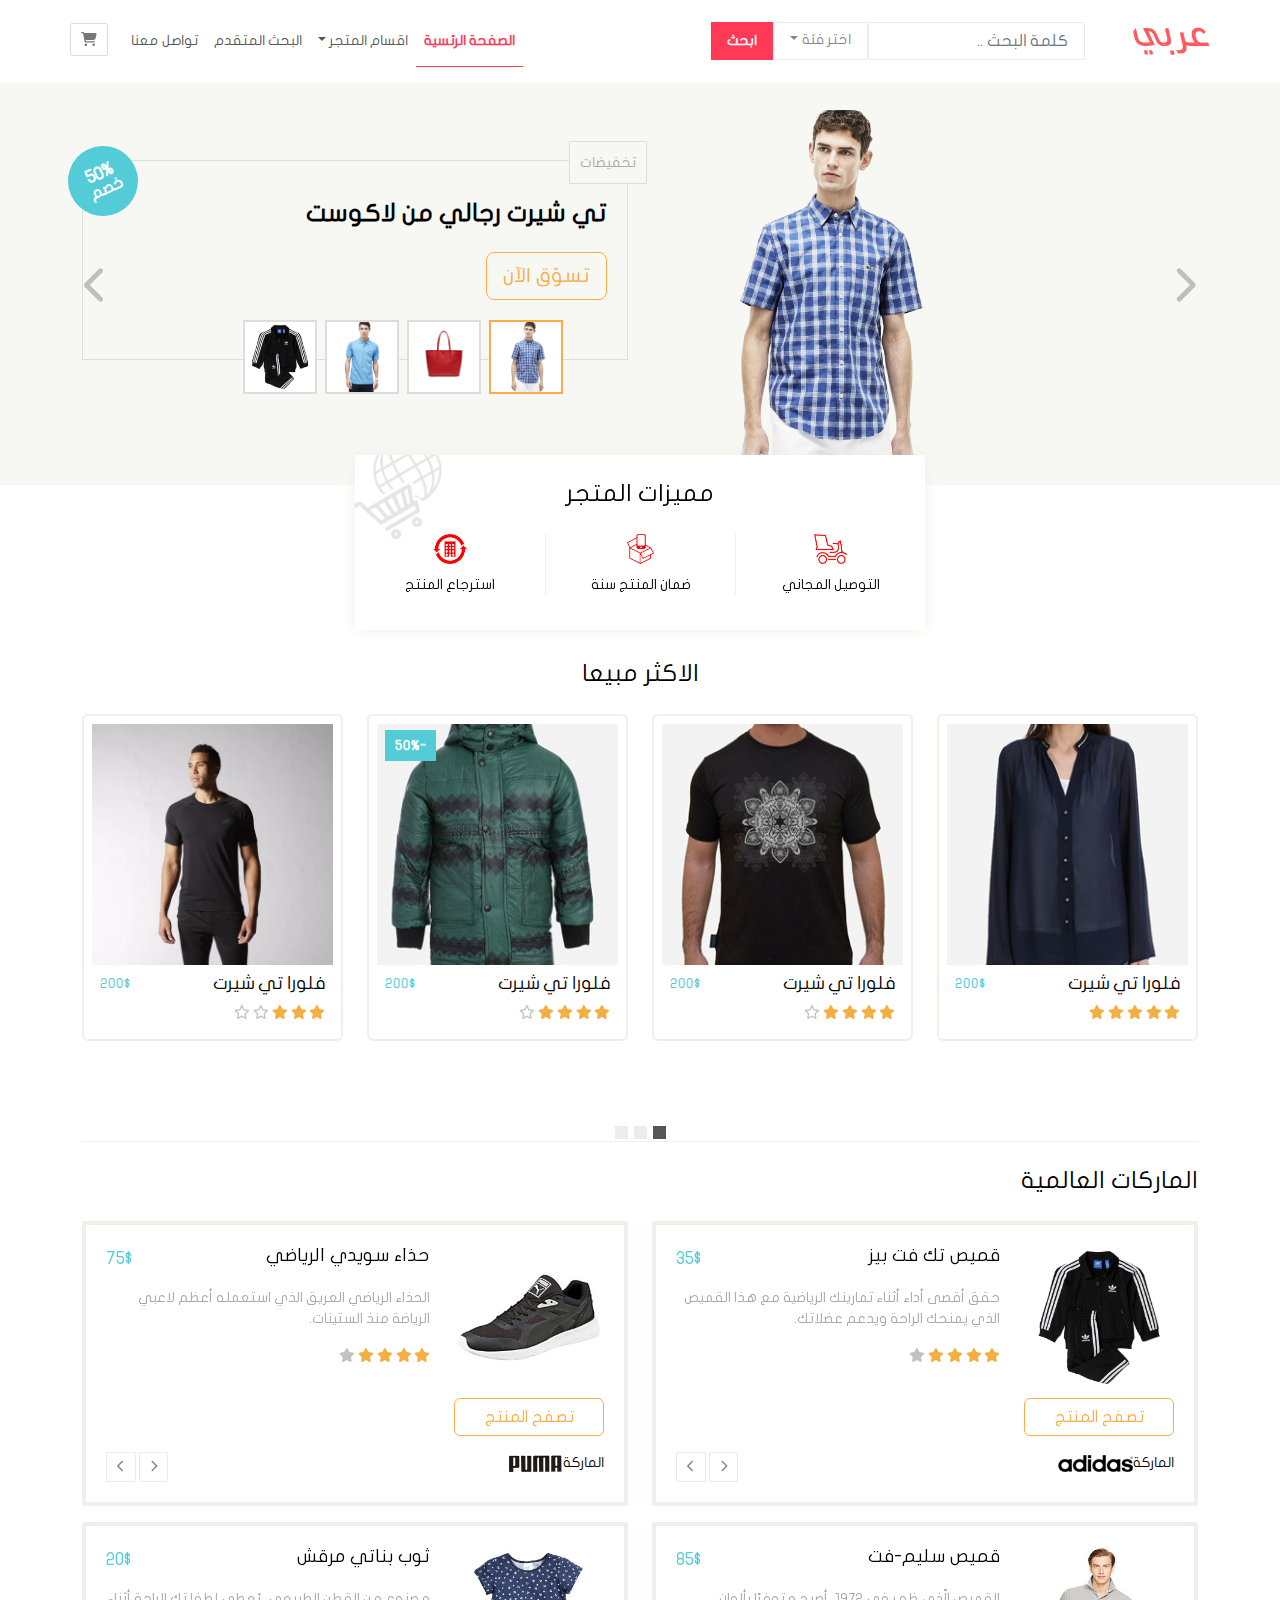
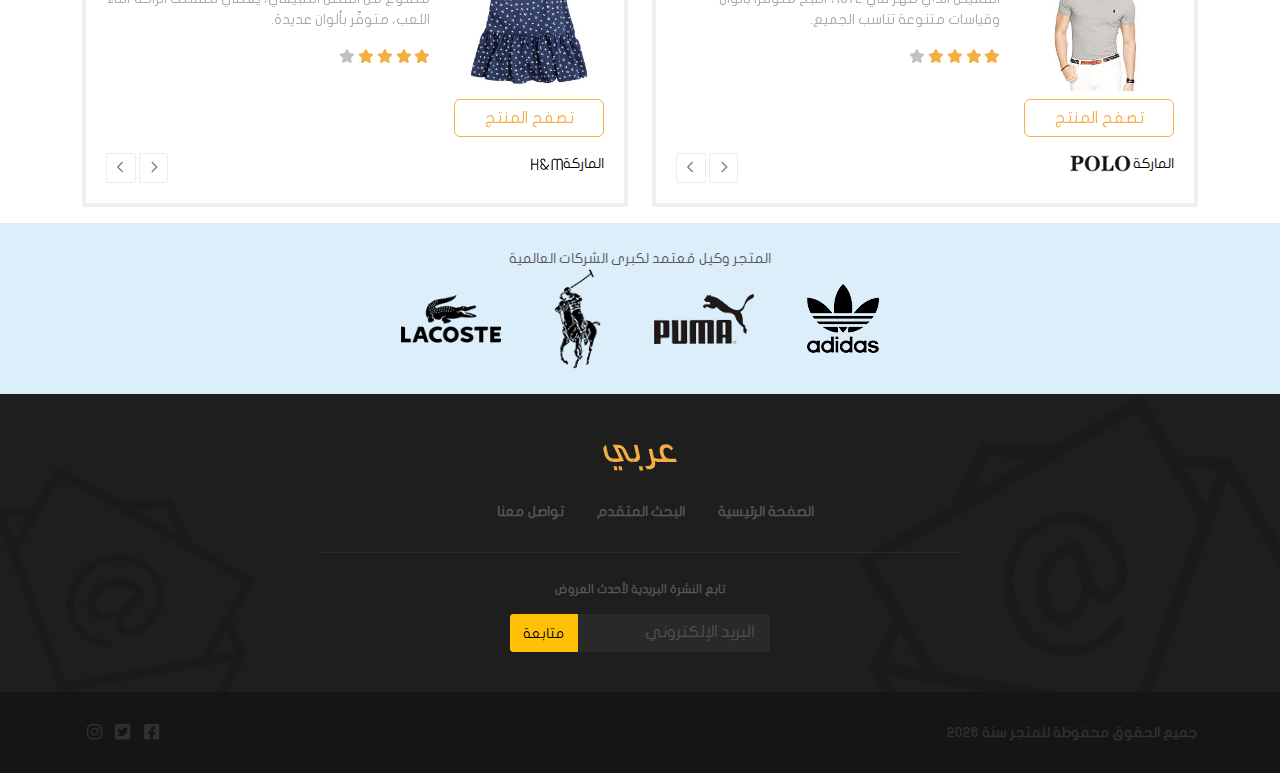
<file: index.html>
<!doctype html><html lang="ar" dir="rtl"><head><meta charset="UTF-8"/><meta http-equiv="X-UA-Compatible" content="IE=edge"/><meta name="viewport" content="width=device-width,initial-scale=1"/><title>متجر عربي</title><script defer="defer" src="main.js"></script><link href="css/style.css" rel="stylesheet"></head><body><div class="container-fluid"><div class="row"><nav class="navbar custom-navbar navbar-expand-lg"><div class="container px-0"><div class="navbar-header"><button class="navbar-toggler btn btn-icon" type="button" data-bs-toggle="collapse" data-bs-target="#navbarCollapse" aria-controls="navbarCollapse" aria-expanded="false" aria-label="Toggle navigation"><i class="fas fa-bars fa-xl"></i></button> <a class="btn-icon btn d-lg-none" href="./checkout.html"><i class="fa-solid fa-cart-shopping"></i> </a><a href="#" class="me-5"><img src="./images/logo.png" alt="متجر عربي"/></a></div><form class="d-flex inline-form"><input type="search" class="form-control custom-form-control" placeholder="كلمة البحث .."/><div class="dropdown"><a href="#" class="nav-link dropdown-toggle custom-btn categories" id="navbarDropdown" role="button" data-bs-toggle="dropdown" aria-expanded="false">اختر فئة</a><ul class="dropdown-menu custom-dropdown-menu"><li><div class="checkbox ms-2"><label><input type="checkbox" name="search-category" value="men"/> رجالي</label></div></li><li><div class="checkbox ms-2"><label><input type="checkbox" name="search-category" value="women"/> نسائي</label></div></li><li><div class="checkbox ms-2"><label><input type="checkbox" name="search-category" value="kids"/> اطفال</label></div></li></ul></div><button type="submit" class="btn search-btn">ابحث</button></form><div class="collapse navbar-collapse" id="navbarCollapse"><ul class="navbar-nav ms-auto"><li class="nav-item active"><a class="nav-link" href="#" aria-current="page">الصفحة الرئسية</a></li><li class="nav-item dropdown"><a class="nav-link dropdown-toggle" id="navbarDropdown2" href="#" role="button" data-bs-toggle="dropdown" aria-expanded="false">اقسام المتجر</a><ul class="dropdown-menu custom-dropdown-menu"><li><a class="dropdown-item" href="#">رجالي</a></li><li><a class="dropdown-item" href="#">نسائي</a></li><li><a class="dropdown-item" href="#">أطفال</a></li></ul></li><li class="nav-item"><a href="./search.html" class="nav-link">البحث المتقدم</a></li><li class="nav-item"><a href="./contact.html" class="nav-link">تواصل معنا</a></li><li class="mt-2"><a class="btn-icon btn d-none d-lg-block" id="btn-shopping-cart" href="./checkout.html" data-bs-toggle="tooltip" data-bs-placement="bottom" title="عربة الشراء"><i class="fa-solid fa-cart-shopping"></i></a></li></ul></div></div></nav></div><div class="row"><div id="carousel-featured" class="carousel slide" data-bs-ride="carousel"><div class="carousel-indicators custom-carousel-indicators d-none d-md-block"><img src="./images/lacoste_1.png" class="active custom-carousel-indicators-primary" data-bs-target="#carousel-featured" data-bs-slide-to="0" alt="تي شيرت رجالي من لاكوست"/> <img src="./images/lacoste_2.png" class="custom-carousel-indicators-primary" data-bs-target="#carousel-featured" data-bs-slide-to="1" alt="حقيبة شانتاكو نسائية"/> <img src="./images/lacoste_3.png" class="custom-carousel-indicators-primary" data-bs-target="#carousel-featured" data-bs-slide-to="2" alt="تي شيرت بولو"/> <img src="./images/adidas_3.png" class="custom-carousel-indicators-primary" data-bs-target="#carousel-featured" data-bs-slide-to="3" alt="بدلة فايربرد الرياضية"/></div><div class="carousel-inner"><div class="carousel-item active"><div class="container"><div class="row"><div class="col-md-4 offset-lg-2 text-center"><img src="./images/lacoste_1.png" alt="تي شيرت رجالي من لاكوست"/></div><div class="col-md-8 col-lg-6"><div class="product-details"><div class="product-category">تخفيضات</div><div class="sale large">50% <span class="fs-6">خصم</span></div><h1>تي شيرت رجالي من لاكوست</h1><a href="product.html" class="btn btn-lg custom-btn-outline-warning mt-3">تسوّق الآن</a></div></div></div></div></div><div class="carousel-item"><div class="container"><div class="row"><div class="col-md-4 offset-lg-2 text-center"><img src="./images/lacoste_2.png" alt="حقيبة شانتاكو نسائية"/></div><div class="col-md-8 col-lg-6"><div class="product-details"><div class="product-category">نسائي</div><h1>حقيبة شانتاكو نسائية</h1><a href="product.html" class="btn btn-lg custom-btn-outline-warning mt-3">تسوّق الآن</a></div></div></div></div></div><div class="carousel-item"><div class="container"><div class="row"><div class="col-md-4 offset-lg-2 text-center"><img src="./images/lacoste_3.png" alt="تي شيرت بولو"/></div><div class="col-md-8 col-lg-6"><div class="product-details"><div class="product-category">الأكثر مبيعًا</div><h1>تي شيرت بولو</h1><a href="product.html" class="btn btn-lg custom-btn-outline-warning mt-3">تسوّق الآن</a></div></div></div></div></div><div class="carousel-item"><div class="container"><div class="row"><div class="col-md-4 offset-lg-2 text-center"><img src="./images/adidas_3.png" alt="بدلة فايربرد الرياضية"/></div><div class="col-md-8 col-lg-6"><div class="product-details"><div class="product-category">أطفال</div><h1>بدلة فايربرد الرياضية</h1><a href="product.html" class="btn btn-lg custom-btn-outline-warning mt-3">تسوّق الآن</a></div></div></div></div></div></div><button class="carousel-control-prev" data-bs-target="#carousel-featured" data-bs-slide="prev"><i class="fa-solid fa-chevron-right"></i></button> <button class="carousel-control-next" data-bs-target="#carousel-featured" data-bs-slide="next"><i class="fa-solid fa-chevron-left"></i></button></div></div><div class="container"><div class="row"><div id="store-features" class="col-lg-6 col-md-8 offset-lg-3 offset-md-2"><h1 class="text-center heading">مميزات المتجر</h1><div class="row"><div class="col-4 text-center feature"><img src="./images/feature_1.png" alt="feature_1"/><div>التوصيل المجاني</div></div><div class="col-4 text-center feature"><img src="./images/feature_2.png" alt="feature_1"/><div>ضمان المنتج سنة</div></div><div class="col-4 text-center feature"><img src="./images/feature_3.png" alt="feature_1"/><div>استرجاع المنتج</div></div></div></div></div></div><div class="container"><div class="row"><h3 class="heading text-center">الاكثر مبيعا</h3><div id="carousel-most-sold" class="carousel slide d-none d-md-block" data-bs-ride="carousel"><ol class="carousel-indicators custom-carousel-indicators2"><li data-bs-target="#carousel-most-sold" data-bs-slide-to="0" class="active"></li><li data-bs-target="#carousel-most-sold" data-bs-slide-to="1"></li><li data-bs-target="#carousel-most-sold" data-bs-slide-to="2"></li></ol><div class="carousel-inner"><div class="carousel-item active"><div class="row"><div class="col-lg-3 col-md-4"><div class="card custom-thumbnail"><div class="overlay"><button class="btn add-to-cart-btn">اضافة الى العربة <i class="fas fa-cart-plus"></i></button></div><img src="./images/most_sold_1.jpg" alt="فلورا تي شيرت"/><div class="card-body p-2"><div class="clearfix"><h4 class="float-start">فلورا تي شيرت</h4><div class="price float-end">200$</div></div><div class="rating"><i class="fa-solid fa-star active"></i> <i class="fa-solid fa-star active"></i> <i class="fa-solid fa-star active"></i> <i class="fa-solid fa-star active"></i> <i class="fa-solid fa-star active"></i></div><button class="btn add-to-cart-btn d-block d-lg-none mx-auto">اضافة الى العربة <i class="fas fa-cart-plus"></i></button></div></div></div><div class="col-lg-3 col-md-4"><div class="card custom-thumbnail"><div class="overlay"><button class="btn add-to-cart-btn">اضافة الى العربة <i class="fas fa-cart-plus"></i></button></div><img src="./images/most_sold_2.jpg" alt="فلورا تي شيرت"/><div class="card-body p-2"><div class="clearfix"><h4 class="float-start">فلورا تي شيرت</h4><div class="price float-end">200$</div></div><div class="rating"><i class="fa-solid fa-star active"></i> <i class="fa-solid fa-star active"></i> <i class="fa-solid fa-star active"></i> <i class="fa-solid fa-star active"></i> <i class="fa-regular fa-star"></i></div><button class="btn add-to-cart-btn d-block d-lg-none mx-auto">اضافة الى العربة <i class="fas fa-cart-plus"></i></button></div></div></div><div class="col-lg-3 col-md-4"><div class="card custom-thumbnail"><div class="sale">50%</div><div class="overlay"><button class="btn add-to-cart-btn">اضافة الى العربة <i class="fas fa-cart-plus"></i></button></div><img src="./images/most_sold_3.jpg" alt="فلورا تي شيرت"/><div class="card-body p-2"><div class="clearfix"><h4 class="float-start">فلورا تي شيرت</h4><div class="price float-end">200$</div></div><div class="rating"><i class="fa-solid fa-star active"></i> <i class="fa-solid fa-star active"></i> <i class="fa-solid fa-star active"></i> <i class="fa-solid fa-star active"></i> <i class="fa-regular fa-star"></i></div><button class="btn add-to-cart-btn d-block d-lg-none mx-auto">اضافة الى العربة <i class="fas fa-cart-plus"></i></button></div></div></div><div class="col-lg-3 col-md-4 d-none d-lg-block"><div class="card custom-thumbnail"><div class="overlay"><button class="btn add-to-cart-btn">اضافة الى العربة <i class="fas fa-cart-plus"></i></button></div><img src="./images/adidas_4.jpg" alt="فلورا تي شيرت"/><div class="card-body p-2"><div class="clearfix"><h4 class="float-start">فلورا تي شيرت</h4><div class="price float-end">200$</div></div><div class="rating"><i class="fa-solid fa-star active"></i> <i class="fa-solid fa-star active"></i> <i class="fa-solid fa-star active"></i> <i class="fa-regular fa-star"></i> <i class="fa-regular fa-star"></i></div></div></div></div></div></div><div class="carousel-item"><div class="row"><div class="col-lg-3 col-md-4"><div class="card custom-thumbnail"><div class="overlay"><button class="btn add-to-cart-btn">اضافة الى العربة <i class="fas fa-cart-plus"></i></button></div><img src="./images/most_sold_2.jpg" alt="فلورا تي شيرت"/><div class="card-body p-2"><div class="clearfix"><h4 class="float-start">فلورا تي شيرت</h4><div class="price float-end">200$</div></div><div class="rating"><i class="fa-solid fa-star active"></i> <i class="fa-solid fa-star active"></i> <i class="fa-solid fa-star active"></i> <i class="fa-solid fa-star active"></i> <i class="fa-solid fa-star active"></i></div><button class="btn add-to-cart-btn d-block d-lg-none mx-auto">اضافة الى العربة <i class="fas fa-cart-plus"></i></button></div></div></div><div class="col-lg-3 col-md-4"><div class="card custom-thumbnail"><div class="overlay"><button class="btn add-to-cart-btn">اضافة الى العربة <i class="fas fa-cart-plus"></i></button></div><img src="./images/most_sold_3.jpg" alt="فلورا تي شيرت"/><div class="card-body p-2"><div class="clearfix"><h4 class="float-start">فلورا تي شيرت</h4><div class="price float-end">200$</div></div><div class="rating"><i class="fa-solid fa-star active"></i> <i class="fa-solid fa-star active"></i> <i class="fa-solid fa-star active"></i> <i class="fa-solid fa-star active"></i> <i class="fa-regular fa-star"></i></div><button class="btn add-to-cart-btn d-block d-lg-none mx-auto">اضافة الى العربة <i class="fas fa-cart-plus"></i></button></div></div></div><div class="col-lg-3 col-md-4"><div class="card custom-thumbnail"><div class="overlay"><button class="btn add-to-cart-btn">اضافة الى العربة <i class="fas fa-cart-plus"></i></button></div><img src="./images/most_sold_1.jpg" alt="فلورا تي شيرت"/><div class="card-body p-2"><div class="clearfix"><h4 class="float-start">فلورا تي شيرت</h4><div class="price float-end">200$</div></div><div class="rating"><i class="fa-solid fa-star active"></i> <i class="fa-solid fa-star active"></i> <i class="fa-solid fa-star active"></i> <i class="fa-solid fa-star active"></i> <i class="fa-regular fa-star"></i></div><button class="btn add-to-cart-btn d-block d-lg-none mx-auto">اضافة الى العربة <i class="fas fa-cart-plus"></i></button></div></div></div><div class="col-lg-3 col-md-4 d-none d-lg-block"><div class="card custom-thumbnail"><div class="overlay"><button class="btn add-to-cart-btn">اضافة الى العربة <i class="fas fa-cart-plus"></i></button></div><img src="./images/adidas_3.png" alt="فلورا تي شيرت"/><div class="card-body p-2"><div class="clearfix"><h4 class="float-start">فلورا تي شيرت</h4><div class="price float-end">200$</div></div><div class="rating"><i class="fa-solid fa-star active"></i> <i class="fa-solid fa-star active"></i> <i class="fa-solid fa-star active"></i> <i class="fa-regular fa-star"></i> <i class="fa-regular fa-star"></i></div></div></div></div></div></div><div class="carousel-item"><div class="row"><div class="col-lg-3 col-md-4"><div class="card custom-thumbnail"><div class="overlay"><button class="btn add-to-cart-btn">اضافة الى العربة <i class="fas fa-cart-plus"></i></button></div><img src="./images/most_sold_1.jpg" alt="فلورا تي شيرت"/><div class="card-body p-2"><div class="clearfix"><h4 class="float-start">فلورا تي شيرت</h4><div class="price float-end">200$</div></div><div class="rating"><i class="fa-solid fa-star active"></i> <i class="fa-solid fa-star active"></i> <i class="fa-solid fa-star active"></i> <i class="fa-solid fa-star active"></i> <i class="fa-solid fa-star active"></i></div><button class="btn add-to-cart-btn d-block d-lg-none mx-auto">اضافة الى العربة <i class="fas fa-cart-plus"></i></button></div></div></div><div class="col-lg-3 col-md-4"><div class="card custom-thumbnail"><div class="overlay"><button class="btn add-to-cart-btn">اضافة الى العربة <i class="fas fa-cart-plus"></i></button></div><img src="./images/most_sold_3.jpg" alt="فلورا تي شيرت"/><div class="card-body p-2"><div class="clearfix"><h4 class="float-start">فلورا تي شيرت</h4><div class="price float-end">200$</div></div><div class="rating"><i class="fa-solid fa-star active"></i> <i class="fa-solid fa-star active"></i> <i class="fa-solid fa-star active"></i> <i class="fa-solid fa-star active"></i> <i class="fa-regular fa-star"></i></div><button class="btn add-to-cart-btn d-block d-lg-none mx-auto">اضافة الى العربة <i class="fas fa-cart-plus"></i></button></div></div></div><div class="col-lg-3 col-md-4"><div class="card custom-thumbnail"><div class="overlay"><button class="btn add-to-cart-btn">اضافة الى العربة <i class="fas fa-cart-plus"></i></button></div><img src="./images/most_sold_2.jpg" alt="فلورا تي شيرت"/><div class="card-body p-2"><div class="clearfix"><h4 class="float-start">فلورا تي شيرت</h4><div class="price float-end">200$</div></div><div class="rating"><i class="fa-solid fa-star active"></i> <i class="fa-solid fa-star active"></i> <i class="fa-solid fa-star active"></i> <i class="fa-solid fa-star active"></i> <i class="fa-regular fa-star"></i></div><button class="btn add-to-cart-btn d-block d-lg-none mx-auto">اضافة الى العربة <i class="fas fa-cart-plus"></i></button></div></div></div><div class="col-lg-3 col-md-4 d-none d-lg-block"><div class="card custom-thumbnail"><div class="overlay"><button class="btn add-to-cart-btn">اضافة الى العربة <i class="fas fa-cart-plus"></i></button></div><img src="./images/adidas_2.jpg" alt="فلورا تي شيرت"/><div class="card-body p-2"><div class="clearfix"><h4 class="float-start">فلورا تي شيرت</h4><div class="price float-end">200$</div></div><div class="rating"><i class="fa-solid fa-star active"></i> <i class="fa-solid fa-star active"></i> <i class="fa-solid fa-star active"></i> <i class="fa-regular fa-star"></i> <i class="fa-regular fa-star"></i></div></div></div></div></div></div></div></div><div id="carousel-most-sold-alternative" class="carousel slide d-md-none d-block" data-bs-ride="carousel"><div class="carousel-inner"><div class="carousel-item active"><div class="card custom-thumbnail"><div class="overlay"><button class="btn add-to-cart-btn">اضافة الى العربة <i class="fas fa-cart-plus"></i></button></div><img src="./images/most_sold_1.jpg" alt="فلورا تي شيرت"/><div class="card-body p-2"><div class="clearfix"><h4 class="float-start">فلورا تي شيرت</h4><div class="price float-end">200$</div></div><div class="rating"><i class="fa-solid fa-star active"></i> <i class="fa-solid fa-star active"></i> <i class="fa-solid fa-star active"></i> <i class="fa-solid fa-star active"></i> <i class="fa-solid fa-star active"></i></div><button class="btn add-to-cart-btn d-block d-lg-none mx-auto">اضافة الى العربة <i class="fas fa-cart-plus"></i></button></div></div></div><div class="carousel-item"><div class="card custom-thumbnail"><div class="overlay"><button class="btn add-to-cart-btn">اضافة الى العربة <i class="fas fa-cart-plus"></i></button></div><img src="./images/most_sold_1.jpg" alt="فلورا تي شيرت"/><div class="card-body p-2"><div class="clearfix"><h4 class="float-start">فلورا تي شيرت</h4><div class="price float-end">200$</div></div><div class="rating"><i class="fa-solid fa-star active"></i> <i class="fa-solid fa-star active"></i> <i class="fa-solid fa-star active"></i> <i class="fa-solid fa-star active"></i> <i class="fa-solid fa-star active"></i></div><button class="btn add-to-cart-btn d-block d-lg-none mx-auto">اضافة الى العربة <i class="fas fa-cart-plus"></i></button></div></div></div><div class="carousel-item"><div class="card custom-thumbnail"><div class="overlay"><button class="btn add-to-cart-btn">اضافة الى العربة <i class="fas fa-cart-plus"></i></button></div><img src="./images/most_sold_1.jpg" alt="فلورا تي شيرت"/><div class="card-body p-2"><div class="clearfix"><h4 class="float-start">فلورا تي شيرت</h4><div class="price float-end">200$</div></div><div class="rating"><i class="fa-solid fa-star active"></i> <i class="fa-solid fa-star active"></i> <i class="fa-solid fa-star active"></i> <i class="fa-solid fa-star active"></i> <i class="fa-solid fa-star active"></i></div><button class="btn add-to-cart-btn d-block d-lg-none mx-auto">اضافة الى العربة <i class="fas fa-cart-plus"></i></button></div></div></div></div><div class="text-center"><button class="btn btn arrow-btn" data-bs-target="#carousel-most-sold-alternative" data-bs-slide="prev"><i class="fas fa-chevron-right"></i></button> <button class="btn arrow-btn" data-bs-target="#carousel-most-sold-alternative" data-bs-slide="next"><i class="fas fa-chevron-left"></i></button></div></div></div></div><div id="row-brands"><div class="container"><h3 class="heading">الماركات العالمية</h3><div class="row"><div class="col-md-6 mb-3"><div class="panel"><div id="carousel-brand-adidas" class="carousel slide" data-bs-ride="carousel"><div class="carousel-inner"><div class="carousel-item active"><div class="row"><div class="col-lg-4 text-center"><img class="w-100 mb-2" src="./images/adidas_3.png" alt="adidas 3"/> <a href="product.html" class="btn custom-btn-outline-warning d-none d-lg-block">تصفح المنتج</a></div><div class="col-lg-8"><div class="clearfix"><h4 class="float-start">قميص تك فت بيز</h4><div class="float-end price">35$</div></div><p class="custom-text-muted">حقق أقصى أداء أثناء تمارينك الرياضية مع هذا القميص الذي يمنحك الراحة ويدعم عضلاتك.</p><div class="rating"><i class="fa-solid fa-star active"></i> <i class="fa-solid fa-star active"></i> <i class="fa-solid fa-star active"></i> <i class="fa-solid fa-star active"></i> <i class="fa-solid fa-star"></i></div><div class="d-lg-none"><a href="product.html" class="btn mt-3 custom-btn-outline-warning w-100">تصفح المنتج</a></div></div></div></div><div class="carousel-item"><div class="row"><div class="col-lg-4 text-center"><img class="w-100 mb-2" src="./images/adidas_3.png" alt="adidas 3"/> <a href="product.html" class="btn custom-btn-outline-warning d-none d-lg-block">تصفح المنتج</a></div><div class="col-lg-8"><div class="clearfix"><h4 class="float-start">قميص تك فت بيز</h4><div class="float-end price">35$</div></div><p class="custom-text-muted">حقق أقصى أداء أثناء تمارينك الرياضية مع هذا القميص الذي يمنحك الراحة ويدعم عضلاتك.</p><div class="rating"><i class="fa-solid fa-star active"></i> <i class="fa-solid fa-star active"></i> <i class="fa-solid fa-star active"></i> <i class="fa-solid fa-star active"></i> <i class="fa-solid fa-star"></i></div><div class="d-lg-none"><a href="product.html" class="btn mt-3 custom-btn-outline-warning w-100">تصفح المنتج</a></div></div></div></div></div><div class="mt-3"><div class="clearfix"><div class="float-start"><div class="d-inline">الماركة</div><img src="./images/adidas_small.png" alt="adidas"/></div><div class="float-end"><button class="btn btn arrow-btn" data-bs-target="#carousel-brand-adidas" data-bs-slide="prev"><i class="fas fa-chevron-right"></i></button> <button class="btn arrow-btn" data-bs-target="#carousel-brand-adidas" data-bs-slide="next"><i class="fas fa-chevron-left"></i></button></div></div></div></div></div></div><div class="col-md-6 mb-3"><div class="panel"><div id="carousel-brand-puma" class="carousel slide" data-bs-ride="carousel"><div class="carousel-inner"><div class="carousel-item active"><div class="row"><div class="col-lg-4 text-center"><img class="w-100 mb-2" src="./images/puma_1.jpg" alt="puma 1"/> <a href="product.html" class="btn custom-btn-outline-warning d-none d-lg-block">تصفح المنتج</a></div><div class="col-lg-8"><div class="clearfix"><h4 class="float-start">حذاء سويدي الرياضي</h4><div class="float-end price">75$</div></div><p class="custom-text-muted">الحذاء الرياضي العريق الذي استعمله أعظم لاعبي الرياضة منذ الستينات.</p><div class="rating"><i class="fa-solid fa-star active"></i> <i class="fa-solid fa-star active"></i> <i class="fa-solid fa-star active"></i> <i class="fa-solid fa-star active"></i> <i class="fa-solid fa-star"></i></div><div class="d-lg-none"><a href="product.html" class="btn mt-3 custom-btn-outline-warning w-100">تصفح المنتج</a></div></div></div></div><div class="carousel-item"><div class="row"><div class="col-lg-4 text-center"><img class="w-100 mb-2" src="./images/puma_2.jpg" alt="puma 2"/> <a href="product.html" class="btn custom-btn-outline-warning d-none d-lg-block">تصفح المنتج</a></div><div class="col-lg-8"><div class="clearfix"><h4 class="float-start">حذاء التنس سماش بَك</h4><div class="float-end price">65$</div></div><p class="custom-text-muted">حذاء التنس المريح والأنيق من بوما، مناسب لساعات طويلة من التمرين.</p><div class="rating"><i class="fa-solid fa-star active"></i> <i class="fa-solid fa-star active"></i> <i class="fa-solid fa-star active"></i> <i class="fa-solid fa-star active"></i> <i class="fa-solid fa-star active"></i></div><div class="d-lg-none"><a href="product.html" class="btn mt-3 custom-btn-outline-warning w-100">تصفح المنتج</a></div></div></div></div></div><div class="mt-3"><div class="clearfix"><div class="float-start"><div class="d-inline">الماركة</div><img src="./images/puma_small.png" alt="adidas"/></div><div class="float-end"><button class="btn btn arrow-btn" data-bs-target="#carousel-brand-puma" data-bs-slide="prev"><i class="fas fa-chevron-right"></i></button> <button class="btn arrow-btn" data-bs-target="#carousel-brand-puma" data-bs-slide="next"><i class="fas fa-chevron-left"></i></button></div></div></div></div></div></div><div class="col-md-6 mb-3"><div class="panel"><div id="carousel-brand-polo" class="carousel slide" data-bs-ride="carousel"><div class="carousel-inner"><div class="carousel-item active"><div class="row"><div class="col-lg-4 text-center"><img class="w-100 mb-2" src="./images/polo_1.jpg" alt="polo 1"/> <a href="product.html" class="btn custom-btn-outline-warning d-none d-lg-block">تصفح المنتج</a></div><div class="col-lg-8"><div class="clearfix"><h4 class="float-start">قميص سليم-فت</h4><div class="float-end price">85$</div></div><p class="custom-text-muted">القميص الّذي ظهر في 1972، أصبح متوفرًا بألوان وقياسات متنوعة تناسب الجميع.</p><div class="rating"><i class="fa-solid fa-star active"></i> <i class="fa-solid fa-star active"></i> <i class="fa-solid fa-star active"></i> <i class="fa-solid fa-star active"></i> <i class="fa-solid fa-star"></i></div><div class="d-lg-none"><a href="product.html" class="btn mt-3 custom-btn-outline-warning w-100">تصفح المنتج</a></div></div></div></div><div class="carousel-item"><div class="row"><div class="col-lg-4 text-center"><img class="w-100 mb-2" src="./images/polo_2.jpg" alt="polo 2"/> <a href="product.html" class="btn custom-btn-outline-warning d-none d-lg-block">تصفح المنتج</a></div><div class="col-lg-8"><div class="clearfix"><h4 class="float-start">قميص سترتش فت</h4><div class="float-end price">100$</div></div><p class="custom-text-muted">حقق أقصى أداء أثناء تمارينك الرياضية مع هذا القميص الذي يمنحك الراحة ويدعم عضلاتك.</p><div class="rating"><i class="fa-solid fa-star active"></i> <i class="fa-solid fa-star active"></i> <i class="fa-solid fa-star active"></i> <i class="fa-solid fa-star"></i> <i class="fa-solid fa-star"></i></div><div class="d-lg-none"><a href="product.html" class="btn mt-3 custom-btn-outline-warning w-100">تصفح المنتج</a></div></div></div></div></div><div class="mt-3"><div class="clearfix"><div class="float-start"><div class="d-inline">الماركة</div><img src="./images/polo_small.png" alt="adidas"/></div><div class="float-end"><button class="btn btn arrow-btn" data-bs-target="#carousel-brand-polo" data-bs-slide="prev"><i class="fas fa-chevron-right"></i></button> <button class="btn arrow-btn" data-bs-target="#carousel-brand-polo" data-bs-slide="next"><i class="fas fa-chevron-left"></i></button></div></div></div></div></div></div><div class="col-md-6 mb-3"><div class="panel"><div id="carousel-brand-hm" class="carousel slide" data-bs-ride="carousel"><div class="carousel-inner"><div class="carousel-item active"><div class="row"><div class="col-lg-4 text-center"><img class="w-100 mb-2" src="./images/hm_2.jpg" alt="hm 2"/> <a href="product.html" class="btn custom-btn-outline-warning d-none d-lg-block">تصفح المنتج</a></div><div class="col-lg-8"><div class="clearfix"><h4 class="float-start">ثوب بناتي مرقش</h4><div class="float-end price">20$</div></div><p class="custom-text-muted">مصنوع من القطن الطبيعي، يُعطي لطفلتك الراحة أثناء اللعب، متوفّر بألوان عديدة.</p><div class="rating"><i class="fa-solid fa-star active"></i> <i class="fa-solid fa-star active"></i> <i class="fa-solid fa-star active"></i> <i class="fa-solid fa-star active"></i> <i class="fa-solid fa-star"></i></div><div class="d-lg-none"><a href="product.html" class="btn mt-3 custom-btn-outline-warning w-100">تصفح المنتج</a></div></div></div></div><div class="carousel-item"><div class="row"><div class="col-lg-4 text-center"><img class="w-100 mb-2" src="./images/hm_3.jpg" alt="hm 3"/> <a href="product.html" class="btn custom-btn-outline-warning d-none d-lg-block">تصفح المنتج</a></div><div class="col-lg-8"><div class="clearfix"><h4 class="float-start">طقم للصغار</h4><div class="float-end price">25$</div></div><p class="custom-text-muted">ملائم للأطفال بين 3-5 سنوات، ذو مظهر جذّاب وأنيق</p><div class="rating"><i class="fa-solid fa-star active"></i> <i class="fa-solid fa-star active"></i> <i class="fa-solid fa-star active"></i> <i class="fa-solid fa-star active"></i> <i class="fa-solid fa-star active"></i></div><div class="d-lg-none"><a href="product.html" class="btn mt-3 custom-btn-outline-warning w-100">تصفح المنتج</a></div></div></div></div></div><div class="mt-3"><div class="clearfix"><div class="float-start"><div class="d-inline">الماركة</div><img src="./images/hm_small.png" alt="adidas"/></div><div class="float-end"><button class="btn btn arrow-btn" data-bs-target="#carousel-brand-hm" data-bs-slide="prev"><i class="fas fa-chevron-right"></i></button> <button class="btn arrow-btn" data-bs-target="#carousel-brand-hm" data-bs-slide="next"><i class="fas fa-chevron-left"></i></button></div></div></div></div></div></div></div></div></div><footer class="row"><div id="brand-logos" class="text-center"><span>المتجر وكيل مُعتمد لكبرى الشركات العالمية</span><div class="img-container"><img src="./images/adidas.png" alt="adidas"/> <img src="./images/puma.png" alt="puma"/> <img src="./images/polo.png" alt="polo"/> <img src="./images/lacoste.png" alt="lacoste"/></div></div><div id="footer-nav" class="text-center"><div class="footer-logo"><a href="./"><img src="./images/logo_footer.png" alt="logo footer"/></a><div class="footer-nav-links d-none d-md-block"><a href="./index.html">الصفحة الرئيسية</a> <a href="./search.html">البحث المتقدم</a> <a href="./contact.html">تواصل معنا</a></div></div><div class="newsletter col-md-6 offset-md-3 d-flex align-items-center justify-content-center"><form><label for="footer-input">تابع النشرة البريدية لأحدث العروض</label><br/><div class="input-group"><input type="email" name="email" id="footer-input" class="form-control custom-form-control" placeholder="البريد الإلكتروني"/> <button type="submit" class="btn btn-warning">متابعة</button></div></form></div></div><div id="footer-copyright-social"><div class="container"><div class="clearfix"><div id="copyright" class="float-start"></div><div id="social-icons" class="float-end"><a href="https://www.facebook.com"><i class="fab fa-facebook-square fa-lg"></i> </a><a href="https://www.twitter.com"><i class="fab fa-twitter-square fa-lg"></i> </a><a href="https://www.instagram.com"><i class="fab fa-instagram fa-lg"></i></a></div></div></div></div></footer></div></body></html>
</file>
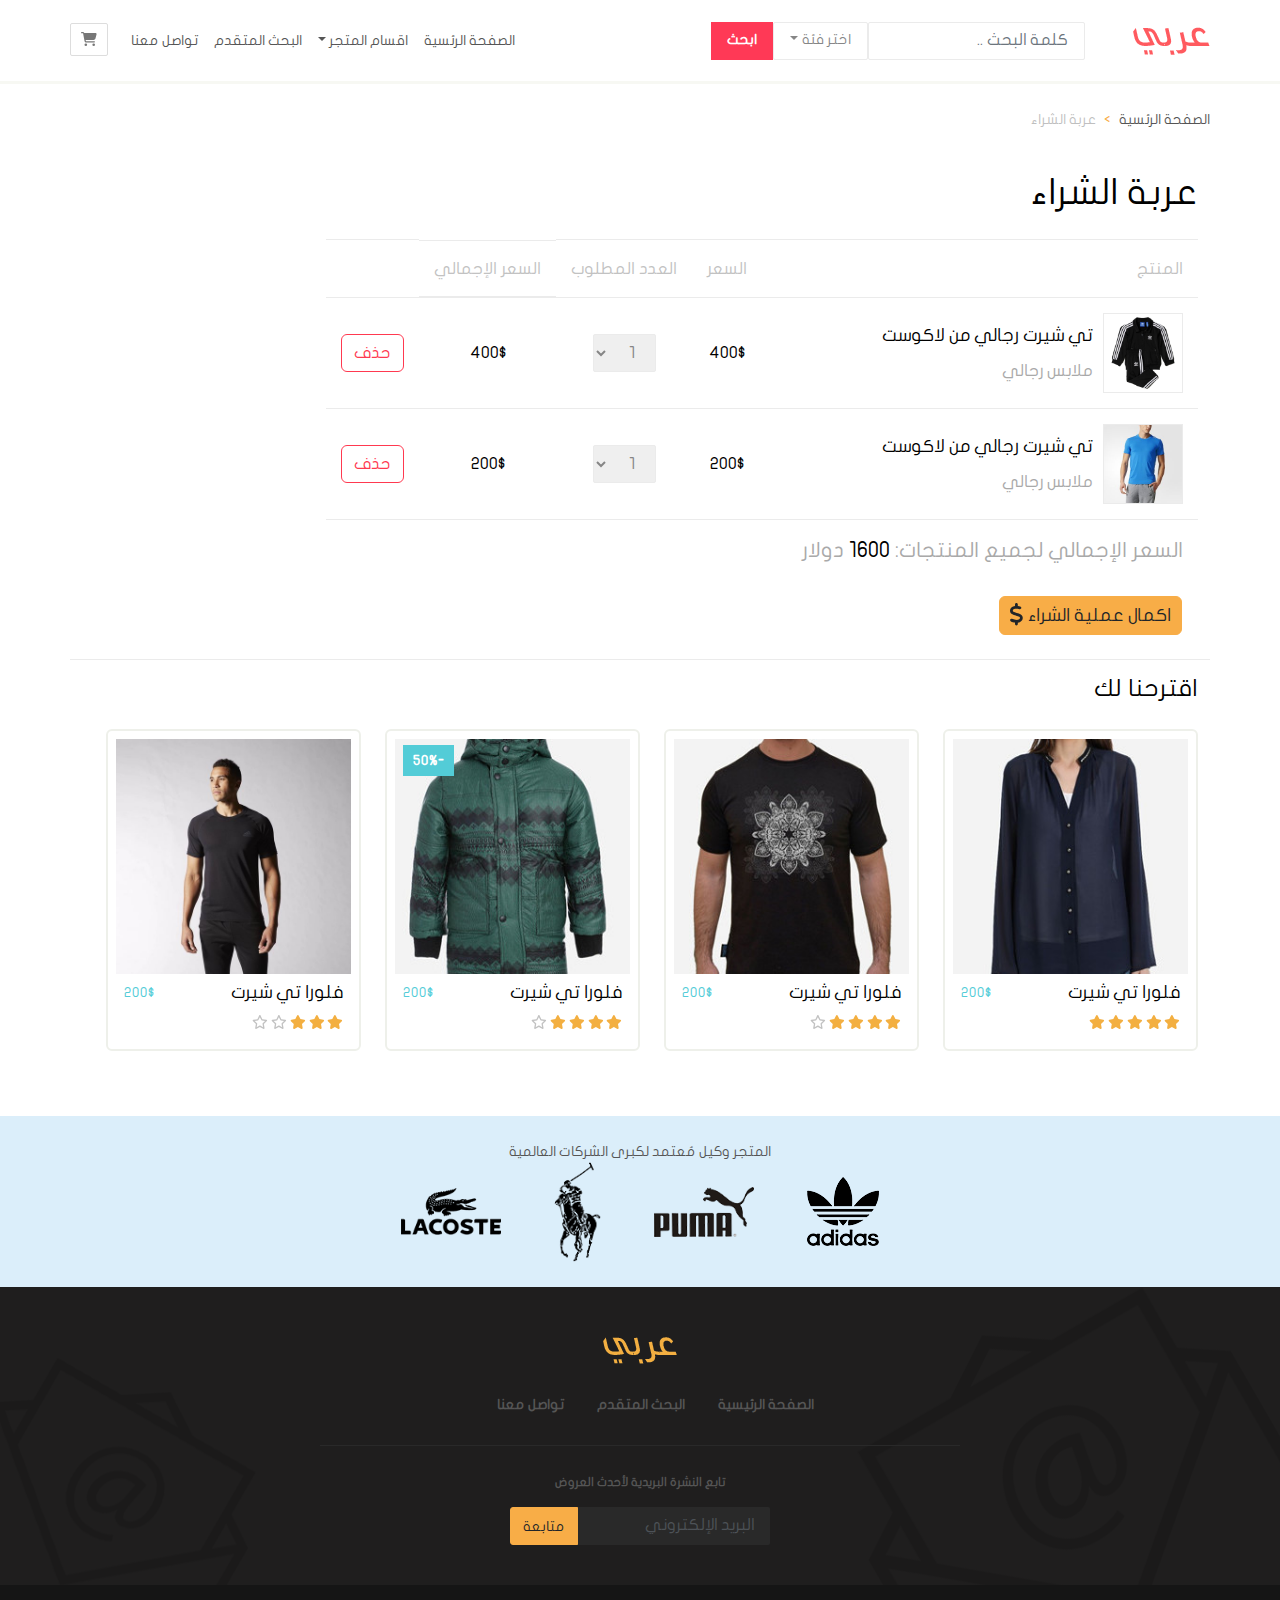
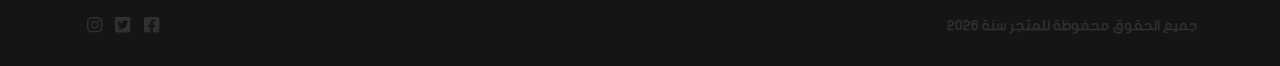
<file: checkout.html>
<!doctype html><html lang="ar" dir="rtl"><head><meta charset="UTF-8"/><meta http-equiv="X-UA-Compatible" content="IE=edge"/><meta name="viewport" content="width=device-width,initial-scale=1"/><title>عربة الشراء</title><script defer="defer" src="main.js"></script><link href="css/style.css" rel="stylesheet"></head><body><div class="container-fluid"><div class="row"><nav class="navbar custom-navbar navbar-expand-lg"><div class="container px-0"><div class="navbar-header"><button class="navbar-toggler btn btn-icon" type="button" data-bs-toggle="collapse" data-bs-target="#navbarCollapse" aria-controls="navbarCollapse" aria-expanded="false" aria-label="Toggle navigation"><i class="fas fa-bars fa-xl"></i></button> <a class="btn-icon btn d-lg-none" href="./checkout.html"><i class="fa-solid fa-cart-shopping"></i> </a><a href="#" class="me-5"><img src="./images/logo.png" alt="متجر عربي"/></a></div><form class="d-flex inline-form"><input type="search" class="form-control custom-form-control" placeholder="كلمة البحث .."/><div class="dropdown"><a href="#" class="nav-link dropdown-toggle custom-btn categories" id="navbarDropdown" role="button" data-bs-toggle="dropdown" aria-expanded="false">اختر فئة</a><ul class="dropdown-menu custom-dropdown-menu"><li><div class="checkbox ms-2"><label><input type="checkbox" name="search-category" value="men"/> رجالي</label></div></li><li><div class="checkbox ms-2"><label><input type="checkbox" name="search-category" value="women"/> نسائي</label></div></li><li><div class="checkbox ms-2"><label><input type="checkbox" name="search-category" value="kids"/> اطفال</label></div></li></ul></div><button type="submit" class="btn search-btn">ابحث</button></form><div class="collapse navbar-collapse" id="navbarCollapse"><ul class="navbar-nav ms-auto"><li class="nav-item"><a class="nav-link" href="./index.html">الصفحة الرئسية</a></li><li class="nav-item dropdown"><a class="nav-link dropdown-toggle" id="navbarDropdown2" href="#" role="button" data-bs-toggle="dropdown" aria-expanded="false">اقسام المتجر</a><ul class="dropdown-menu custom-dropdown-menu"><li><a class="dropdown-item" href="#">رجالي</a></li><li><a class="dropdown-item" href="#">نسائي</a></li><li><a class="dropdown-item" href="#">أطفال</a></li></ul></li><li class="nav-item"><a href="./search.html" class="nav-link">البحث المتقدم</a></li><li class="nav-item"><a href="./contact.html" class="nav-link">تواصل معنا</a></li><li class="mt-2"><a class="btn-icon btn d-none d-lg-block" id="btn-shopping-cart" href="./checkout.html" data-bs-toggle="tooltip" data-bs-placement="bottom" title="عربة الشراء"><i class="fa-solid fa-cart-shopping"></i></a></li></ul></div></div></nav></div><div class="container"><div class="row" style="--bs-breadcrumb-divider:'>'" aria-label="breadcrumb"><ol class="breadcrumb custom-breadcrumb"><li class="breadcrumb-item"><a href="./index.html">الصفحة الرئسية</a></li><li class="breadcrumb-item active">عربة الشراء</li></ol></div><div class="borders-between"><div class="row"><h1 class="heading custom-heading">عربة الشراء</h1><form action="./payment.html" id="form-checkout"><table class="custom-table"><thead><tr><th>المنتج</th><th>السعر</th><th>العدد المطلوب</th><th class="d-none d-md-block">السعر الإجمالي</th><th></th></tr></thead><tbody><tr data-product-info data-product-price="400"><td><div class="custom-media d-flex"><img src="./images/adidas_3.png" alt="adidas" class="d-none d-md-block"/><div><h4>تي شيرت رجالي من لاكوست</h4><div class="custom-text-muted">ملابس رجالي</div></div></div></td><td>400$</td><td><select name="product1" class="custom-form-control quantity" data-product-quantity><option value="1" selected="selected">1</option><option value="2">2</option><option value="3">3</option></select></td><td class="total-price-per-product hide-on-small">400$</td><td><button class="btn custom-btn-outline-danger" data-remove-from-card><span class="d-none d-md-block">حذف</span> <i class="far fa-trash-alt d-md-none d-block"></i></button></td></tr><tr data-product-info data-product-price="200"><td><div class="custom-media d-flex"><img src="./images/adidas_1.jpg" alt="adidas" class="d-none d-md-block"/><div><h4>تي شيرت رجالي من لاكوست</h4><div class="custom-text-muted">ملابس رجالي</div></div></div></td><td>200$</td><td><select name="product1" class="custom-form-control quantity" data-product-quantity><option value="1" selected="selected">1</option><option value="2">2</option><option value="3">3</option></select></td><td class="total-price-per-product hide-on-small">200$</td><td><button class="btn custom-btn-outline-danger" data-remove-from-card><span class="d-none d-md-block">حذف</span> <i class="far fa-trash-alt d-md-none d-block"></i></button></td></tr></tbody><tfoot><tr><td colspan="5" class="total-price custom-text-muted"><span>السعر الإجمالي لجميع المنتجات:</span> <span id="total-price-for-all-product">1600</span> <span>دولار</span></td></tr></tfoot></table><button type="submit" class="btn custom-btn-warning custom-btn-with-icon ms-3 mb-4"><span>اكمال عملية الشراء <i class="fas fa-dollar-sign fa-lg"></i></span></button></form></div><div class="row suggestions"><h3 class="heading">اقترحنا لك</h3><div class="row"><div class="col-lg-3 col-md-4"><div class="card custom-thumbnail"><div class="overlay"><button class="btn add-to-cart-btn">اضافة الى العربة <i class="fas fa-cart-plus"></i></button></div><img src="./images/most_sold_1.jpg" alt="فلورا تي شيرت"/><div class="card-body p-2"><div class="clearfix"><h4 class="float-start">فلورا تي شيرت</h4><div class="price float-end">200$</div></div><div class="rating"><i class="fa-solid fa-star active"></i> <i class="fa-solid fa-star active"></i> <i class="fa-solid fa-star active"></i> <i class="fa-solid fa-star active"></i> <i class="fa-solid fa-star active"></i></div><button class="btn add-to-cart-btn d-block d-lg-none mx-auto">اضافة الى العربة <i class="fas fa-cart-plus"></i></button></div></div></div><div class="col-lg-3 col-md-4"><div class="card custom-thumbnail"><div class="overlay"><button class="btn add-to-cart-btn">اضافة الى العربة <i class="fas fa-cart-plus"></i></button></div><img src="./images/most_sold_2.jpg" alt="فلورا تي شيرت"/><div class="card-body p-2"><div class="clearfix"><h4 class="float-start">فلورا تي شيرت</h4><div class="price float-end">200$</div></div><div class="rating"><i class="fa-solid fa-star active"></i> <i class="fa-solid fa-star active"></i> <i class="fa-solid fa-star active"></i> <i class="fa-solid fa-star active"></i> <i class="fa-regular fa-star"></i></div><button class="btn add-to-cart-btn d-block d-lg-none mx-auto">اضافة الى العربة <i class="fas fa-cart-plus"></i></button></div></div></div><div class="col-lg-3 col-md-4"><div class="card custom-thumbnail"><div class="sale">50%</div><div class="overlay"><button class="btn add-to-cart-btn">اضافة الى العربة <i class="fas fa-cart-plus"></i></button></div><img src="./images/most_sold_3.jpg" alt="فلورا تي شيرت"/><div class="card-body p-2"><div class="clearfix"><h4 class="float-start">فلورا تي شيرت</h4><div class="price float-end">200$</div></div><div class="rating"><i class="fa-solid fa-star active"></i> <i class="fa-solid fa-star active"></i> <i class="fa-solid fa-star active"></i> <i class="fa-solid fa-star active"></i> <i class="fa-regular fa-star"></i></div><button class="btn add-to-cart-btn d-block d-lg-none mx-auto">اضافة الى العربة <i class="fas fa-cart-plus"></i></button></div></div></div><div class="col-lg-3 col-md-4 d-none d-lg-block"><div class="card custom-thumbnail"><div class="overlay"><button class="btn add-to-cart-btn">اضافة الى العربة <i class="fas fa-cart-plus"></i></button></div><img src="./images/adidas_4.jpg" alt="فلورا تي شيرت"/><div class="card-body p-2"><div class="clearfix"><h4 class="float-start">فلورا تي شيرت</h4><div class="price float-end">200$</div></div><div class="rating"><i class="fa-solid fa-star active"></i> <i class="fa-solid fa-star active"></i> <i class="fa-solid fa-star active"></i> <i class="fa-regular fa-star"></i> <i class="fa-regular fa-star"></i></div></div></div></div></div></div></div></div><footer class="row"><div id="brand-logos" class="text-center"><span>المتجر وكيل مُعتمد لكبرى الشركات العالمية</span><div class="img-container"><img src="./images/adidas.png" alt="adidas"/> <img src="./images/puma.png" alt="puma"/> <img src="./images/polo.png" alt="polo"/> <img src="./images/lacoste.png" alt="lacoste"/></div></div><div id="footer-nav" class="text-center"><div class="footer-logo"><a href="./"><img src="./images/logo_footer.png" alt="logo footer"/></a><div class="footer-nav-links d-none d-md-block"><a href="./index.html">الصفحة الرئيسية</a> <a href="./search.html">البحث المتقدم</a> <a href="./contact.html">تواصل معنا</a></div></div><div class="newsletter col-md-6 offset-md-3 d-flex align-items-center justify-content-center"><form><label for="footer-input">تابع النشرة البريدية لأحدث العروض</label><br/><div class="input-group"><input type="email" name="email" id="footer-input" class="form-control custom-form-control" placeholder="البريد الإلكتروني"/> <button type="submit" class="btn custom-btn-warning">متابعة</button></div></form></div></div><div id="footer-copyright-social"><div class="container"><div class="clearfix"><div id="copyright" class="float-start"></div><div id="social-icons" class="float-end"><a href="https://www.facebook.com"><i class="fab fa-facebook-square fa-lg"></i> </a><a href="https://www.twitter.com"><i class="fab fa-twitter-square fa-lg"></i> </a><a href="https://www.instagram.com"><i class="fab fa-instagram fa-lg"></i></a></div></div></div></div></footer></div></body></html>
</file>
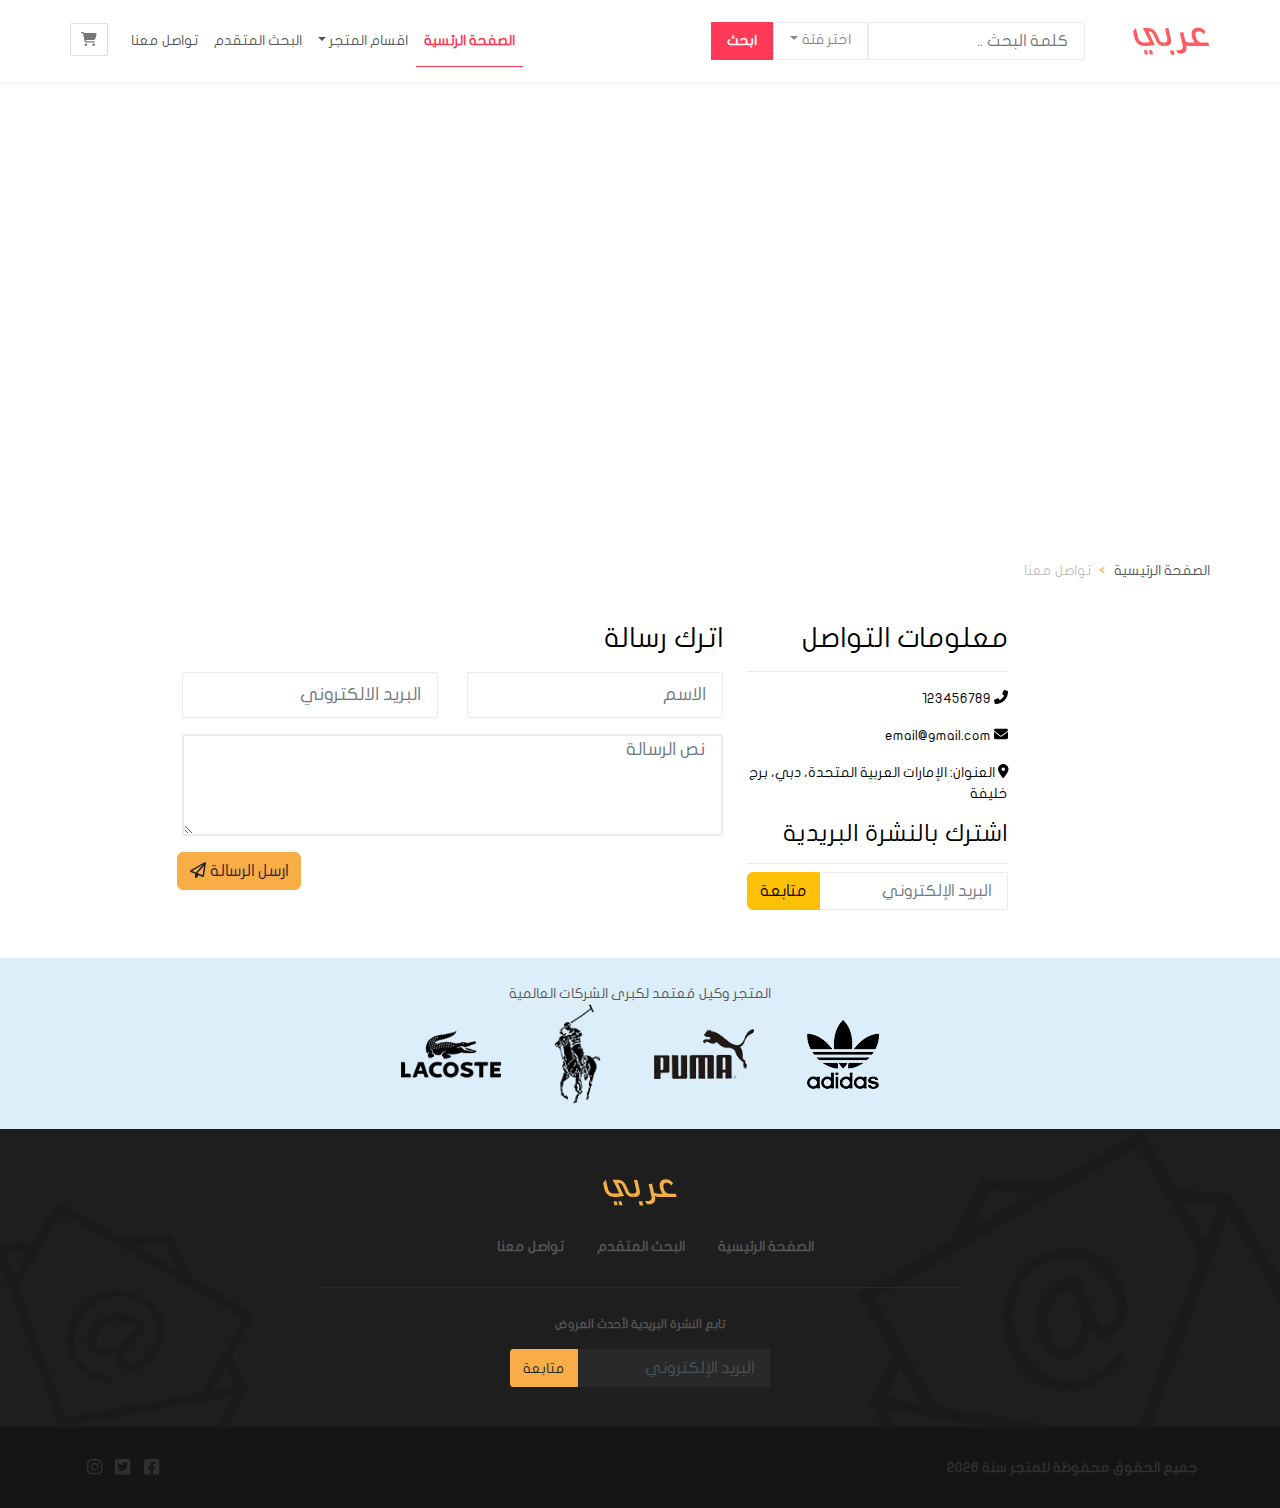
<file: contact.html>
<!doctype html><html lang="ar" dir="rtl"><head><meta charset="UTF-8"/><meta name="viewport" content="width=device-width,initial-scale=1"/><title>تواصل معنا | متجر عربي</title><script defer="defer" src="main.js"></script><link href="css/style.css" rel="stylesheet"></head><body><div class="container-fluid"><div class="row"><nav class="navbar custom-navbar navbar-expand-lg"><div class="container px-0"><div class="navbar-header"><button class="navbar-toggler btn btn-icon" type="button" data-bs-toggle="collapse" data-bs-target="#navbarCollapse" aria-controls="navbarCollapse" aria-expanded="false" aria-label="Toggle navigation"><i class="fas fa-bars fa-xl"></i></button> <a class="btn-icon btn d-lg-none" href="./checkout.html"><i class="fa-solid fa-cart-shopping"></i> </a><a href="#" class="me-5"><img src="./images/logo.png" alt="متجر عربي"/></a></div><form class="d-flex inline-form"><input type="search" class="form-control custom-form-control" placeholder="كلمة البحث .."/><div class="dropdown"><a href="#" class="nav-link dropdown-toggle custom-btn categories" id="navbarDropdown" role="button" data-bs-toggle="dropdown" aria-expanded="false">اختر فئة</a><ul class="dropdown-menu custom-dropdown-menu"><li><div class="checkbox ms-2"><label><input type="checkbox" name="search-category" value="men"/> رجالي</label></div></li><li><div class="checkbox ms-2"><label><input type="checkbox" name="search-category" value="women"/> نسائي</label></div></li><li><div class="checkbox ms-2"><label><input type="checkbox" name="search-category" value="kids"/> اطفال</label></div></li></ul></div><button type="submit" class="btn search-btn">ابحث</button></form><div class="collapse navbar-collapse" id="navbarCollapse"><ul class="navbar-nav ms-auto"><li class="nav-item active"><a class="nav-link" href="#" aria-current="page">الصفحة الرئسية</a></li><li class="nav-item dropdown"><a class="nav-link dropdown-toggle" id="navbarDropdown2" href="#" role="button" data-bs-toggle="dropdown" aria-expanded="false">اقسام المتجر</a><ul class="dropdown-menu custom-dropdown-menu"><li><a class="dropdown-item" href="#">رجالي</a></li><li><a class="dropdown-item" href="#">نسائي</a></li><li><a class="dropdown-item" href="#">أطفال</a></li></ul></li><li class="nav-item"><a href="./search.html" class="nav-link">البحث المتقدم</a></li><li class="nav-item"><a href="./contact.html" class="nav-link">تواصل معنا</a></li><li class="mt-2"><a class="btn-icon btn d-none d-lg-block" id="btn-shopping-cart" href="./checkout.html" data-bs-toggle="tooltip" data-bs-placement="bottom" title="عربة الشراء"><i class="fa-solid fa-cart-shopping"></i></a></li></ul></div></div></nav></div><div class="row"><iframe src="https://www.google.com/maps/embed?pb=!1m18!1m12!1m3!1d3610.178510207628!2d55.2769513251094!3d25.19720183170148!2m3!1f0!2f0!3f0!3m2!1i1024!2i768!4f13.1!3m3!1m2!1s0x3e5f43348a67e24b%3A0xff45e502e1ceb7e2!2z2KjYsdisINiu2YTZitmB2Kk!5e0!3m2!1sar!2som!4v1686553847760!5m2!1sar!2som" width="600" height="450" style="border:0" allowfullscreen="" loading="lazy" referrerpolicy="no-referrer-when-downgrade"></iframe></div><div class="container"><div class="row" style="--bs-breadcrumb-divider:'>'" aria-label="breadcrumb"><ol class="breadcrumb custom-breadcrumb"><li class="breadcrumb-item"><a href="./index.html">الصفحة الرئيسية</a></li><li class="breadcrumb-item active">تواصل معنا</li></ol></div><div class="row contact-form mb-5"><div class="col-lg-3 offset-lg-2"><h3 class="mb-3 heading-with-border-buttom">معلومات التواصل</h3><div class="contact-info"><div class="mb-3"><i class="fa-solid fa-phone-flip"></i> 123456789</div><div class="mb-3"><i class="fa-solid fa-envelope"></i> email@gmail.com</div><div class="mb-3"><i class="fa-solid fa-location-dot"></i> العنوان: الإمارات العربية المتحدة، دبي، برج خليفة</div></div><div><form><h4 class="heading-with-border-buttom">اشترك بالنشرة البريدية</h4><div class="input-group"><input type="email" name="email" id="footer-input" class="form-control custom-form-control" placeholder="البريد الإلكتروني"/> <button type="submit" class="btn btn-warning">متابعة</button></div></form></div></div><div class="col-lg-6"><h3 class="mb-3 mt-lg-0 mt-4">اترك رسالة</h3><form><div class="row"><div class="col-md-6"><input class="form-control custom-input-details custom-form-control" name="name" placeholder="الاسم" required=""/></div><div class="col-md-6 mt-md-0 mt-3"><input class="form-control custom-input-details custom-form-control" name="email" type="email" placeholder="البريد الالكتروني" required=""/></div><div class="col-12 my-3"><textarea name="message" class="form-control custom-form-control textarea-message" placeholder="نص الرسالة" required></textarea></div></div><div class="w-100 text-end"><button class="custom-btn-warning btn" type="submit">ارسل الرسالة <i class="fa-regular fa-paper-plane"></i></button></div></form></div></div></div><footer class="row"><div id="brand-logos" class="text-center"><span>المتجر وكيل مُعتمد لكبرى الشركات العالمية</span><div class="img-container"><img src="./images/adidas.png" alt="adidas"/> <img src="./images/puma.png" alt="puma"/> <img src="./images/polo.png" alt="polo"/> <img src="./images/lacoste.png" alt="lacoste"/></div></div><div id="footer-nav" class="text-center"><div class="footer-logo"><a href="./"><img src="./images/logo_footer.png" alt="logo footer"/></a><div class="footer-nav-links d-none d-md-block"><a href="./index.html">الصفحة الرئيسية</a> <a href="./search.html">البحث المتقدم</a> <a href="./contact.html">تواصل معنا</a></div></div><div class="newsletter col-md-6 offset-md-3 d-flex align-items-center justify-content-center"><form><label for="footer-input">تابع النشرة البريدية لأحدث العروض</label><br/><div class="input-group"><input type="email" name="email" id="footer-input" class="form-control custom-form-control" placeholder="البريد الإلكتروني"/> <button type="submit" class="btn custom-btn-warning">متابعة</button></div></form></div></div><div id="footer-copyright-social"><div class="container"><div class="clearfix"><div id="copyright" class="float-start"></div><div id="social-icons" class="float-end"><a href="https://www.facebook.com"><i class="fab fa-facebook-square fa-lg"></i> </a><a href="https://www.twitter.com"><i class="fab fa-twitter-square fa-lg"></i> </a><a href="https://www.instagram.com"><i class="fab fa-instagram fa-lg"></i></a></div></div></div></div></footer></div></body></html>
</file>
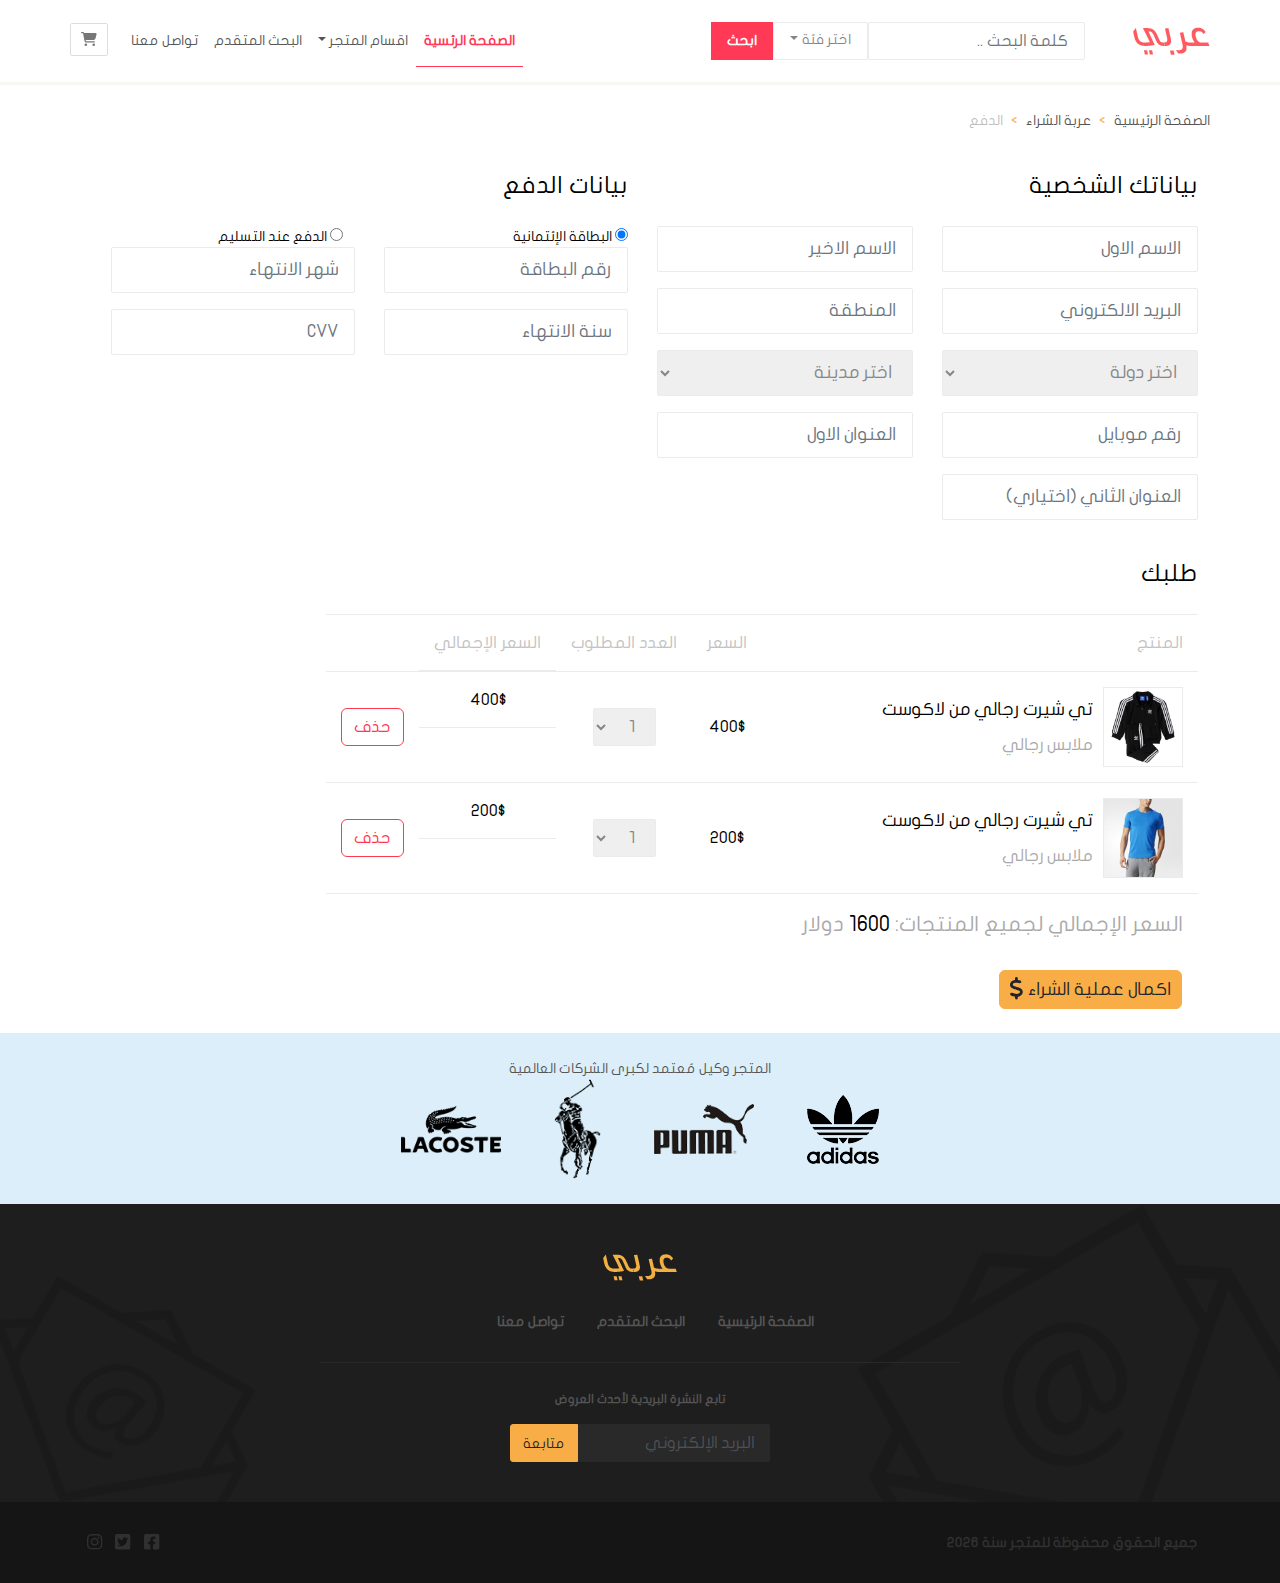
<file: payment.html>
<!doctype html><html lang="ar" dir="rtl"><head><meta charset="UTF-8"/><meta http-equiv="X-UA-Compatible" content="IE=edge"/><meta name="viewport" content="width=device-width,initial-scale=1"/><title>متجر عربي | صفحة الدفع</title><script defer="defer" src="main.js"></script><link href="css/style.css" rel="stylesheet"></head><body><div class="container-fluid"><div class="row"><nav class="navbar custom-navbar navbar-expand-lg"><div class="container px-0"><div class="navbar-header"><button class="navbar-toggler btn btn-icon" type="button" data-bs-toggle="collapse" data-bs-target="#navbarCollapse" aria-controls="navbarCollapse" aria-expanded="false" aria-label="Toggle navigation"><i class="fas fa-bars fa-xl"></i></button> <a class="btn-icon btn d-lg-none" href="./checkout.html"><i class="fa-solid fa-cart-shopping"></i> </a><a href="#" class="me-5"><img src="./images/logo.png" alt="متجر عربي"/></a></div><form class="d-flex inline-form"><input type="search" class="form-control custom-form-control" placeholder="كلمة البحث .."/><div class="dropdown"><a href="#" class="nav-link dropdown-toggle custom-btn categories" id="navbarDropdown" role="button" data-bs-toggle="dropdown" aria-expanded="false">اختر فئة</a><ul class="dropdown-menu custom-dropdown-menu"><li><div class="checkbox ms-2"><label><input type="checkbox" name="search-category" value="men"/> رجالي</label></div></li><li><div class="checkbox ms-2"><label><input type="checkbox" name="search-category" value="women"/> نسائي</label></div></li><li><div class="checkbox ms-2"><label><input type="checkbox" name="search-category" value="kids"/> اطفال</label></div></li></ul></div><button type="submit" class="btn search-btn">ابحث</button></form><div class="collapse navbar-collapse" id="navbarCollapse"><ul class="navbar-nav ms-auto"><li class="nav-item active"><a class="nav-link" href="#" aria-current="page">الصفحة الرئسية</a></li><li class="nav-item dropdown"><a class="nav-link dropdown-toggle" id="navbarDropdown2" href="#" role="button" data-bs-toggle="dropdown" aria-expanded="false">اقسام المتجر</a><ul class="dropdown-menu custom-dropdown-menu"><li><a class="dropdown-item" href="#">رجالي</a></li><li><a class="dropdown-item" href="#">نسائي</a></li><li><a class="dropdown-item" href="#">أطفال</a></li></ul></li><li class="nav-item"><a href="./search.html" class="nav-link">البحث المتقدم</a></li><li class="nav-item"><a href="./contact.html" class="nav-link">تواصل معنا</a></li><li class="mt-2"><a class="btn-icon btn d-none d-lg-block" id="btn-shopping-cart" href="./checkout.html" data-bs-toggle="tooltip" data-bs-placement="bottom" title="عربة الشراء"><i class="fa-solid fa-cart-shopping"></i></a></li></ul></div></div></nav></div><div class="container"><div class="row" style="--bs-breadcrumb-divider:'>'" aria-label="breadcrumb"><ol class="breadcrumb custom-breadcrumb"><li class="breadcrumb-item"><a href="./index.html">الصفحة الرئيسية</a></li><li class="breadcrumb-item"><a href="./checkout.html">عربة الشراء</a></li><li class="breadcrumb-item active">الدفع</li></ol></div><form id="form-checkout"><div class="row"><div class="col-lg-6"><h3 class="heading">بياناتك الشخصية</h3><div class="row"><div class="col-md-6 mb-3"><input class="form-control custom-form-control custom-input-details" placeholder="الاسم الاول" name="first_name" required/></div><div class="col-md-6 mb-3"><input class="form-control custom-form-control custom-input-details" placeholder="الاسم الاخير" name="last_name" required/></div><div class="col-md-6 mb-3"><input type="email" class="form-control custom-form-control custom-input-details" placeholder="البريد الالكتروني" name="email" required/></div><div class="col-md-6 mb-3"><input class="form-control custom-form-control custom-input-details" placeholder="المنطقة" name="area" required/></div><div class="col-md-6 mb-3"><select name="country" class="custom-form-control custom-input-details" required><option disabled="disabled" selected="selected" value="">اختر دولة</option><option value="sa">السعودية</option><option value="eg">مصر</option><option value="jo">الأردن</option><option value="sy">سوريا</option></select></div><div class="col-md-6 mb-3"><select name="city" class="custom-form-control custom-input-details" id="paymentcities" required><option disabled="disabled" selected="selected" value="">اختر مدينة</option></select></div><div class="col-md-6 mb-3"><input class="form-control custom-form-control custom-input-details" placeholder="رقم موبايل" name="phone_number" required/></div><div class="col-md-6 mb-3"><input class="form-control custom-form-control custom-input-details" placeholder="العنوان الاول" name="address1" required/></div><div class="col-md-6 mb-3"><input class="form-control custom-form-control custom-input-details" placeholder="العنوان الثاني (اختياري)" name="address2"/></div></div></div><div class="col-lg-6"><h3 class="heading">بيانات الدفع</h3><div class="row"><div class="col-md-6"><label class="font-weight-bold"><input type="radio" name="payment-method" value="credit-card" checked="checked"/> البطاقة الإئتمانية</label></div><div class="col-md-6"><label class="font-weight-bold"><input type="radio" name="payment-method" value="on-delivery"/> الدفع عند التسليم</label></div><div class="row mb-4" id="credit_card_info"><div class="col-md-6 mb-3"><input class="form-control custom-form-control custom-input-details" placeholder="رقم البطاقة" name="credit-card-number" required/></div><div class="col-md-6 mb-3"><input type="number" class="form-control custom-form-control custom-input-details" placeholder="شهر الانتهاء" name="credit-card-expiration-month" min="1" max="12" required/></div><div class="col-md-6 mb-3"><input type="number" class="form-control custom-form-control custom-input-details" placeholder="سنة الانتهاء" name="credit-card-expiration-year" min="2020" max="2040" required/></div><div class="col-md-6 mb-3"><input type="number" class="form-control custom-form-control custom-input-details" placeholder="CVV" name="credit-card-cvv" required/></div></div></div></div></div><div class="mt-4"><h2 class="heading">طلبك</h2><table class="custom-table"><thead><tr><th>المنتج</th><th>السعر</th><th>العدد المطلوب</th><th class="d-none d-md-block">السعر الإجمالي</th><th></th></tr></thead><tbody><tr data-product-info data-product-price="400"><td><div class="custom-media d-flex"><img src="./images/adidas_3.png" alt="adidas" class="d-none d-md-block"/><div><h4>تي شيرت رجالي من لاكوست</h4><div class="custom-text-muted">ملابس رجالي</div></div></div></td><td>400$</td><td><select name="product1" class="custom-form-control quantity" data-product-quantity><option value="1" selected="selected">1</option><option value="2">2</option><option value="3">3</option></select></td><td class="total-price-per-product d-none d-md-block">400$</td><td><button class="btn custom-btn-outline-danger" data-remove-from-card><span class="d-none d-md-block">حذف</span> <i class="far fa-trash-alt d-md-none d-block"></i></button></td></tr><tr data-product-info data-product-price="200"><td><div class="custom-media d-flex"><img src="./images/adidas_1.jpg" alt="adidas" class="d-none d-md-block"/><div><h4>تي شيرت رجالي من لاكوست</h4><div class="custom-text-muted">ملابس رجالي</div></div></div></td><td>200$</td><td><select name="product1" class="custom-form-control quantity" data-product-quantity><option value="1" selected="selected">1</option><option value="2">2</option><option value="3">3</option></select></td><td class="total-price-per-product d-none d-md-block">200$</td><td><button class="btn custom-btn-outline-danger" data-remove-from-card><span class="d-none d-md-block">حذف</span> <i class="far fa-trash-alt d-md-none d-block"></i></button></td></tr></tbody><tfoot><tr><td colspan="5" class="total-price custom-text-muted"><span>السعر الإجمالي لجميع المنتجات:</span> <span id="total-price-for-all-product">1600</span> <span>دولار</span></td></tr></tfoot></table><button type="submit" class="btn custom-btn-warning custom-btn-with-icon ms-3 mb-4"><span>اكمال عملية الشراء <i class="fas fa-dollar-sign fa-lg"></i></span></button></div></form></div><footer class="row"><div id="brand-logos" class="text-center"><span>المتجر وكيل مُعتمد لكبرى الشركات العالمية</span><div class="img-container"><img src="./images/adidas.png" alt="adidas"/> <img src="./images/puma.png" alt="puma"/> <img src="./images/polo.png" alt="polo"/> <img src="./images/lacoste.png" alt="lacoste"/></div></div><div id="footer-nav" class="text-center"><div class="footer-logo"><a href="./"><img src="./images/logo_footer.png" alt="logo footer"/></a><div class="footer-nav-links d-none d-md-block"><a href="./index.html">الصفحة الرئيسية</a> <a href="./search.html">البحث المتقدم</a> <a href="./contact.html">تواصل معنا</a></div></div><div class="newsletter col-md-6 offset-md-3 d-flex align-items-center justify-content-center"><form><label for="footer-input">تابع النشرة البريدية لأحدث العروض</label><br/><div class="input-group"><input type="email" name="email" id="footer-input" class="form-control custom-form-control" placeholder="البريد الإلكتروني"/> <button type="submit" class="btn custom-btn-warning">متابعة</button></div></form></div></div><div id="footer-copyright-social"><div class="container"><div class="clearfix"><div id="copyright" class="float-start"></div><div id="social-icons" class="float-end"><a href="https://www.facebook.com"><i class="fab fa-facebook-square fa-lg"></i> </a><a href="https://www.twitter.com"><i class="fab fa-twitter-square fa-lg"></i> </a><a href="https://www.instagram.com"><i class="fab fa-instagram fa-lg"></i></a></div></div></div></div></footer></div></body></html>
</file>
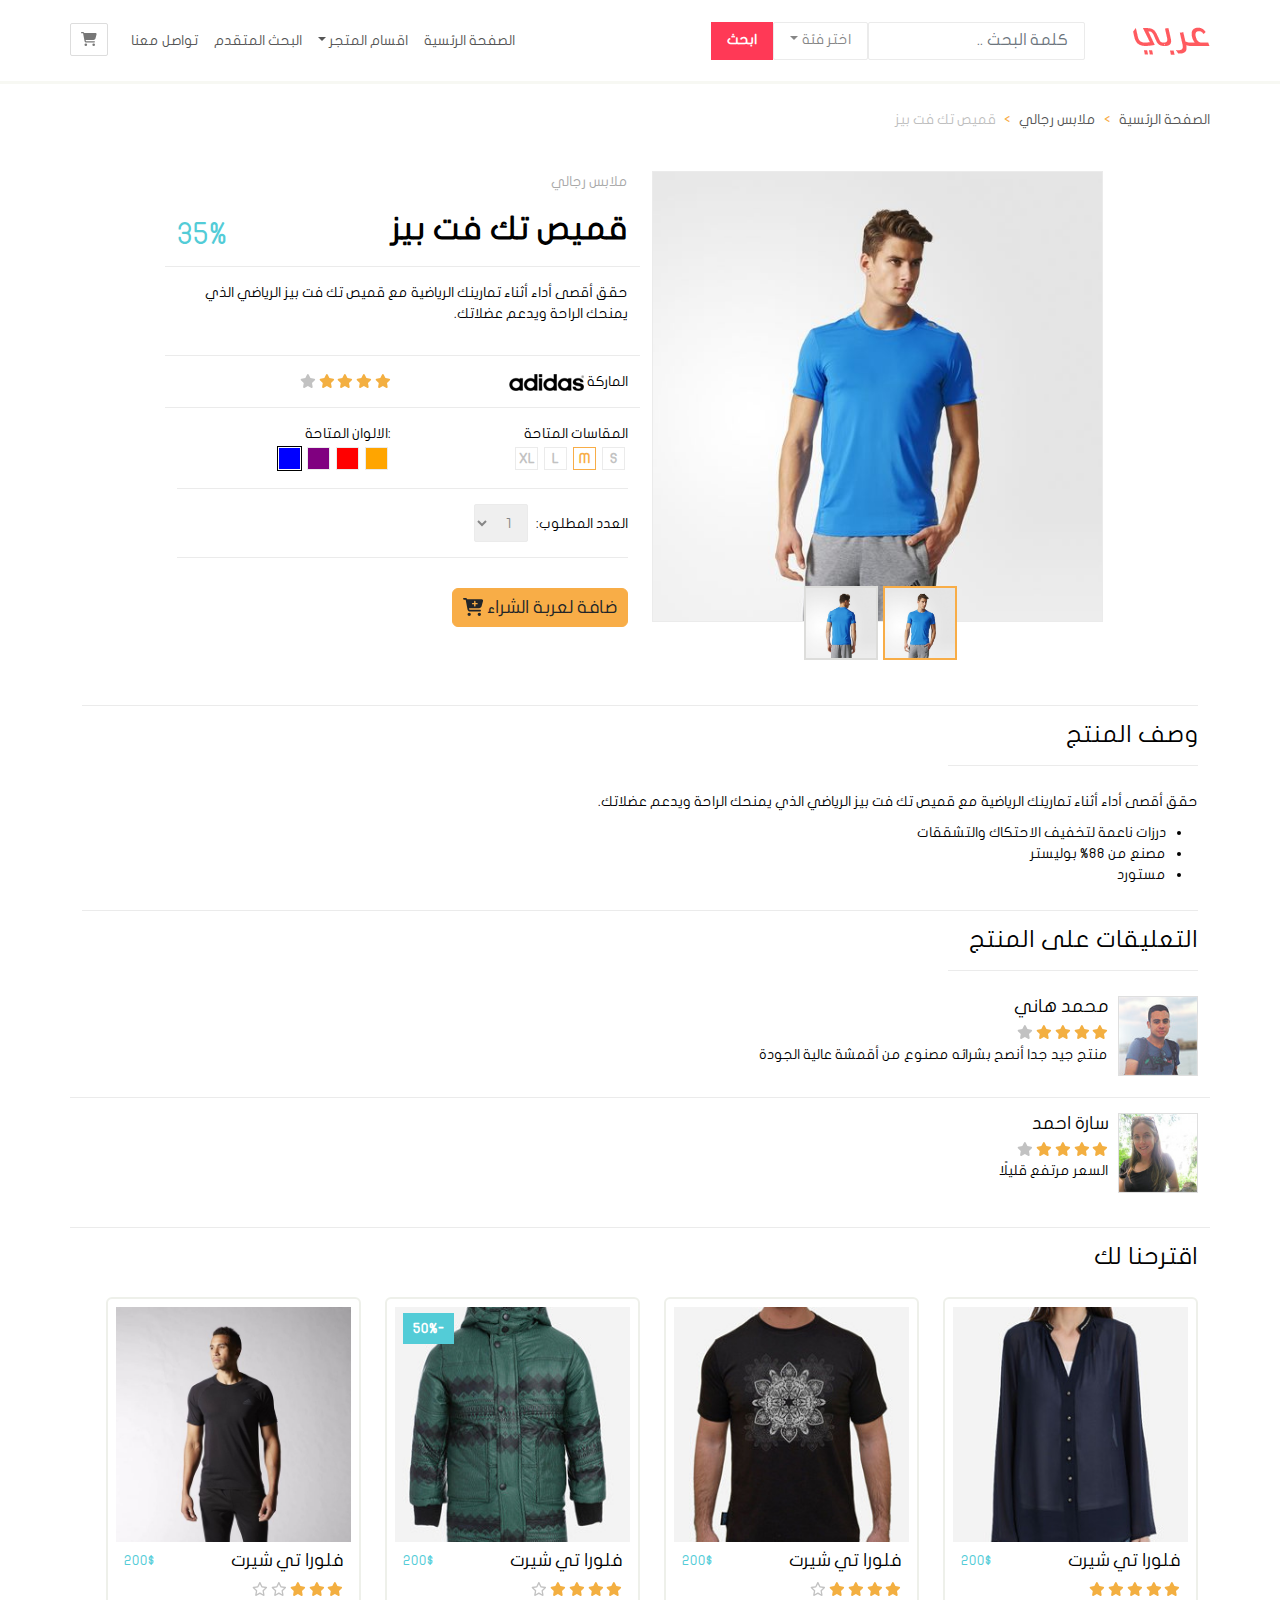
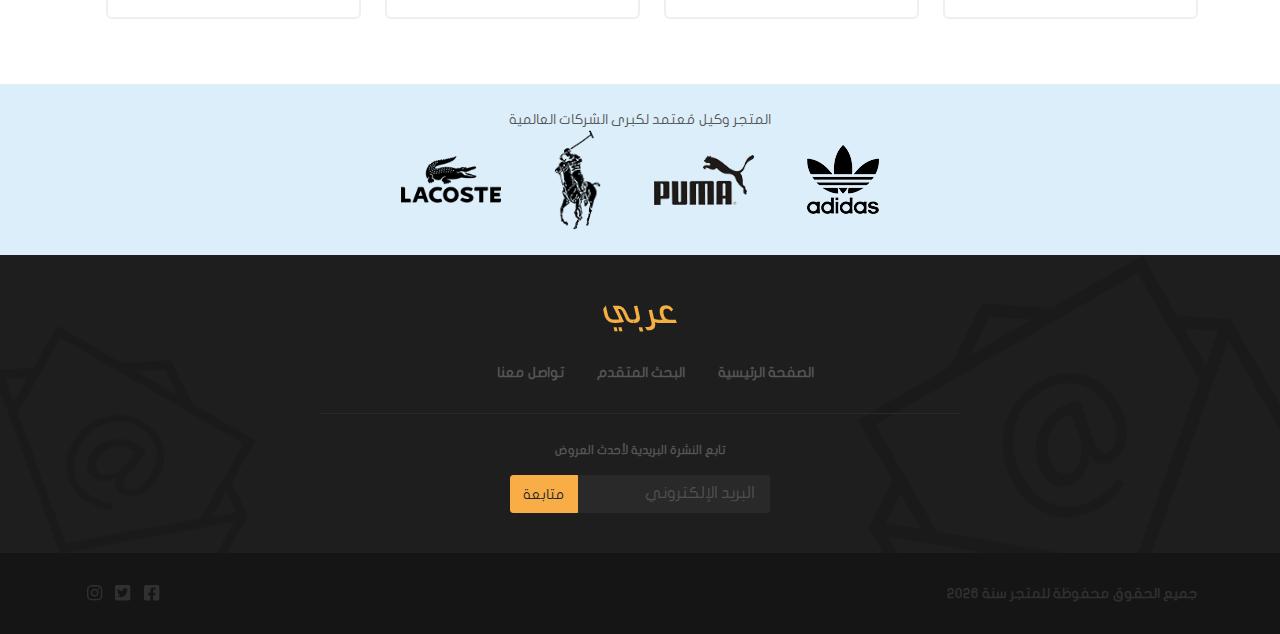
<file: product.html>
<!doctype html><html lang="ar" dir="rtl"><head><meta charset="UTF-8"/><meta http-equiv="X-UA-Compatible" content="IE=edge"/><meta name="viewport" content="width=device-width,initial-scale=1"/><title>متجر عربي | قميص تك فت بيز</title><script defer="defer" src="main.js"></script><link href="css/style.css" rel="stylesheet"></head><body><div class="container-fluid"><div class="row"><nav class="navbar custom-navbar navbar-expand-lg"><div class="container px-0"><div class="navbar-header"><button class="navbar-toggler btn btn-icon" type="button" data-bs-toggle="collapse" data-bs-target="#navbarCollapse" aria-controls="navbarCollapse" aria-expanded="false" aria-label="Toggle navigation"><i class="fas fa-bars fa-xl"></i></button> <a class="btn-icon btn d-lg-none" href="./checkout.html"><i class="fa-solid fa-cart-shopping"></i> </a><a href="#" class="me-5"><img src="./images/logo.png" alt="متجر عربي"/></a></div><form class="d-flex inline-form"><input type="search" class="form-control custom-form-control" placeholder="كلمة البحث .."/><div class="dropdown"><a href="#" class="nav-link dropdown-toggle custom-btn categories" id="navbarDropdown" role="button" data-bs-toggle="dropdown" aria-expanded="false">اختر فئة</a><ul class="dropdown-menu custom-dropdown-menu"><li><div class="checkbox ms-2"><label><input type="checkbox" name="search-category" value="men"/> رجالي</label></div></li><li><div class="checkbox ms-2"><label><input type="checkbox" name="search-category" value="women"/> نسائي</label></div></li><li><div class="checkbox ms-2"><label><input type="checkbox" name="search-category" value="kids"/> اطفال</label></div></li></ul></div><button type="submit" class="btn search-btn">ابحث</button></form><div class="collapse navbar-collapse" id="navbarCollapse"><ul class="navbar-nav ms-auto"><li class="nav-item"><a class="nav-link" href="./index.html">الصفحة الرئسية</a></li><li class="nav-item dropdown"><a class="nav-link dropdown-toggle" id="navbarDropdown2" href="#" role="button" data-bs-toggle="dropdown" aria-expanded="false">اقسام المتجر</a><ul class="dropdown-menu custom-dropdown-menu"><li><a class="dropdown-item" href="#">رجالي</a></li><li><a class="dropdown-item" href="#">نسائي</a></li><li><a class="dropdown-item" href="#">أطفال</a></li></ul></li><li class="nav-item"><a href="./search.html" class="nav-link">البحث المتقدم</a></li><li class="nav-item"><a href="./contact.html" class="nav-link">تواصل معنا</a></li><li class="mt-2"><a class="btn-icon btn d-none d-lg-block" id="btn-shopping-cart" href="./checkout.html" data-bs-toggle="tooltip" data-bs-placement="bottom" title="عربة الشراء"><i class="fa-solid fa-cart-shopping"></i></a></li></ul></div></div></nav></div><div class="container"><div class="row" style="--bs-breadcrumb-divider:'>'" aria-label="breadcrumb"><ol class="breadcrumb custom-breadcrumb"><li class="breadcrumb-item"><a href="./index.html">الصفحة الرئسية</a></li><li class="breadcrumb-item"><a href="#">ملابس رجالي</a></li><li class="breadcrumb-item active">قميص تك فت بيز</li></ol></div></div><div class="container borders-between"><div class="row mb-5"><div class="col-lg-5 col-md-9 offset-lg-1 offset-md-2 product-images"><div id="carousel-product-images" class="carousel slide" data-bs-ride="carousel"><div class="carousel-indicators custom-carousel-indicators"><img src="./images/product_1.jpg" class="custom-carousel-indicators-primary active" alt="" data-bs-target="#carousel-product-images" data-bs-slide-to="0"/> <img src="./images/product_2.jpg" class="custom-carousel-indicators-primary" alt="" data-bs-target="#carousel-product-images" data-bs-slide-to="1"/></div><div class="carousel-inner"><div class="carousel-item active"><img src="./images/product_1.jpg" alt="..."/></div><div class="carousel-item"><img src="./images/product_2.jpg" alt="..."/></div></div></div></div><div class="col-lg-5"><form id="form-product-selection" class="borders-between"><div class="row"><div class="product-category">ملابس رجالي</div><div class="clearfix"><h2 class="float-start">قميص تك فت بيز</h2><div class="float-end price large">35%</div></div></div><div class="row"><p class="product-desciption">حقق أقصى أداء أثناء تمارينك الرياضية مع قميص تك فت بيز الرياضي الذي يمنحك الراحة ويدعم عضلاتك.</p></div><div class="row brand-and-rating"><div class="col-6"><div class="brand">الماركة <img src="./images/adidas_small.png" alt=""/></div></div><div class="col-6"><div class="rating"><i class="fa-solid fa-star active"></i> <i class="fa-solid fa-star active"></i> <i class="fa-solid fa-star active"></i> <i class="fa-solid fa-star active"></i> <i class="fa-solid fa-star"></i></div></div></div><div class="row size-and-color"><div class="col-md-6">المقاسات المتاحة<br/><div class="product-option size-option"><label>S <input type="radio" name="size" value="sm"/></label></div><div class="product-option size-option active"><label>M <input type="radio" name="size" value="m"/></label></div><div class="product-option size-option"><label>L <input type="radio" name="size" value="l"/></label></div><div class="product-option size-option"><label>XL <input type="radio" name="size" value="xl"/></label></div></div><div class="col-md-6">:الالوان المتاحة<br/><div class="product-option color-option" style="background-color:orange"><label>&nbsp; <input type="radio" name="color" value="orange"/></label></div><div class="product-option color-option" style="background-color:red"><label>&nbsp; <input type="radio" name="color" value="red"/></label></div><div class="product-option color-option" style="background-color:purple"><label>&nbsp; <input type="radio" name="color" value="purple"/></label></div><div class="product-option color-option active" style="background-color:#00f"><label>&nbsp; <input type="radio" name="color" value="blue" checked="checked"/></label></div></div></div><div class="product-quantity"><div>العدد المطلوب: <select name="quantity" class="custom-form-control"><option value="1">1</option><option value="2">2</option><option value="3">3</option></select></div></div><div><button type="submit" class="btn custom-btn-warning custom-btn-with-icon"><span>ضافة لعربة الشراء <i class="fas fa-cart-plus"></i></span></button></div></form></div></div><div class="more-description"><h3 class="heading heading-with-border-buttom heading-inline">وصف المنتج</h3><p>حقق أقصى أداء أثناء تمارينك الرياضية مع قميص تك فت بيز الرياضي الذي يمنحك الراحة ويدعم عضلاتك.</p><ul><li>درزات ناعمة لتخفيف الاحتكاك والتشققات</li><li>مصنع من 88% بوليستر</li><li>مستورد</li></ul></div><div class="comments borders-between"><h3 class="heading heading-with-border-buttom heading-inline">التعليقات على المنتج</h3><div class="row"><div class="d-flex mb-3"><img src="./images/reviewer_1.jpg" alt="reviewer_1"/><div><h4>محمد هاني</h4><div class="rating"><span class="fas fa-star active"></span> <span class="fas fa-star active"></span> <span class="fas fa-star active"></span> <span class="fas fa-star active"></span> <span class="fas fa-star"></span></div><p>منتج جيد جدا أنصح بشرائه مصنوع من أقمشة عالية الجودة</p></div></div></div><div class="row"><div class="d-flex"><img src="./images/reviewer_2.jpg" alt="reviewer_2"/><div><h4>سارة احمد</h4><div class="rating"><span class="fas fa-star active"></span> <span class="fas fa-star active"></span> <span class="fas fa-star active"></span> <span class="fas fa-star active"></span> <span class="fas fa-star"></span></div><p>السعر مرتفع قليلًا</p></div></div></div></div><div class="row suggestions"><h3 class="heading">اقترحنا لك</h3><div class="row"><div class="col-lg-3 col-md-4"><div class="card custom-thumbnail"><div class="overlay"><button class="btn add-to-cart-btn">اضافة الى العربة <i class="fas fa-cart-plus"></i></button></div><img src="./images/most_sold_1.jpg" alt="فلورا تي شيرت"/><div class="card-body p-2"><div class="clearfix"><h4 class="float-start">فلورا تي شيرت</h4><div class="price float-end">200$</div></div><div class="rating"><i class="fa-solid fa-star active"></i> <i class="fa-solid fa-star active"></i> <i class="fa-solid fa-star active"></i> <i class="fa-solid fa-star active"></i> <i class="fa-solid fa-star active"></i></div><button class="btn add-to-cart-btn d-block d-lg-none mx-auto">اضافة الى العربة <i class="fas fa-cart-plus"></i></button></div></div></div><div class="col-lg-3 col-md-4"><div class="card custom-thumbnail"><div class="overlay"><button class="btn add-to-cart-btn">اضافة الى العربة <i class="fas fa-cart-plus"></i></button></div><img src="./images/most_sold_2.jpg" alt="فلورا تي شيرت"/><div class="card-body p-2"><div class="clearfix"><h4 class="float-start">فلورا تي شيرت</h4><div class="price float-end">200$</div></div><div class="rating"><i class="fa-solid fa-star active"></i> <i class="fa-solid fa-star active"></i> <i class="fa-solid fa-star active"></i> <i class="fa-solid fa-star active"></i> <i class="fa-regular fa-star"></i></div><button class="btn add-to-cart-btn d-block d-lg-none mx-auto">اضافة الى العربة <i class="fas fa-cart-plus"></i></button></div></div></div><div class="col-lg-3 col-md-4"><div class="card custom-thumbnail"><div class="sale">50%</div><div class="overlay"><button class="btn add-to-cart-btn">اضافة الى العربة <i class="fas fa-cart-plus"></i></button></div><img src="./images/most_sold_3.jpg" alt="فلورا تي شيرت"/><div class="card-body p-2"><div class="clearfix"><h4 class="float-start">فلورا تي شيرت</h4><div class="price float-end">200$</div></div><div class="rating"><i class="fa-solid fa-star active"></i> <i class="fa-solid fa-star active"></i> <i class="fa-solid fa-star active"></i> <i class="fa-solid fa-star active"></i> <i class="fa-regular fa-star"></i></div><button class="btn add-to-cart-btn d-block d-lg-none mx-auto">اضافة الى العربة <i class="fas fa-cart-plus"></i></button></div></div></div><div class="col-lg-3 col-md-4 d-none d-lg-block"><div class="card custom-thumbnail"><div class="overlay"><button class="btn add-to-cart-btn">اضافة الى العربة <i class="fas fa-cart-plus"></i></button></div><img src="./images/adidas_4.jpg" alt="فلورا تي شيرت"/><div class="card-body p-2"><div class="clearfix"><h4 class="float-start">فلورا تي شيرت</h4><div class="price float-end">200$</div></div><div class="rating"><i class="fa-solid fa-star active"></i> <i class="fa-solid fa-star active"></i> <i class="fa-solid fa-star active"></i> <i class="fa-regular fa-star"></i> <i class="fa-regular fa-star"></i></div></div></div></div></div></div></div><footer class="row"><div id="brand-logos" class="text-center"><span>المتجر وكيل مُعتمد لكبرى الشركات العالمية</span><div class="img-container"><img src="./images/adidas.png" alt="adidas"/> <img src="./images/puma.png" alt="puma"/> <img src="./images/polo.png" alt="polo"/> <img src="./images/lacoste.png" alt="lacoste"/></div></div><div id="footer-nav" class="text-center"><div class="footer-logo"><a href="./"><img src="./images/logo_footer.png" alt="logo footer"/></a><div class="footer-nav-links d-none d-md-block"><a href="./index.html">الصفحة الرئيسية</a> <a href="./search.html">البحث المتقدم</a> <a href="./contact.html">تواصل معنا</a></div></div><div class="newsletter col-md-6 offset-md-3 d-flex align-items-center justify-content-center"><form><label for="footer-input">تابع النشرة البريدية لأحدث العروض</label><br/><div class="input-group"><input type="email" name="email" id="footer-input" class="form-control custom-form-control" placeholder="البريد الإلكتروني"/> <button type="submit" class="btn custom-btn-warning">متابعة</button></div></form></div></div><div id="footer-copyright-social"><div class="container"><div class="clearfix"><div id="copyright" class="float-start"></div><div id="social-icons" class="float-end"><a href="https://www.facebook.com"><i class="fab fa-facebook-square fa-lg"></i> </a><a href="https://www.twitter.com"><i class="fab fa-twitter-square fa-lg"></i> </a><a href="https://www.instagram.com"><i class="fab fa-instagram fa-lg"></i></a></div></div></div></div></footer></div></body></html>
</file>
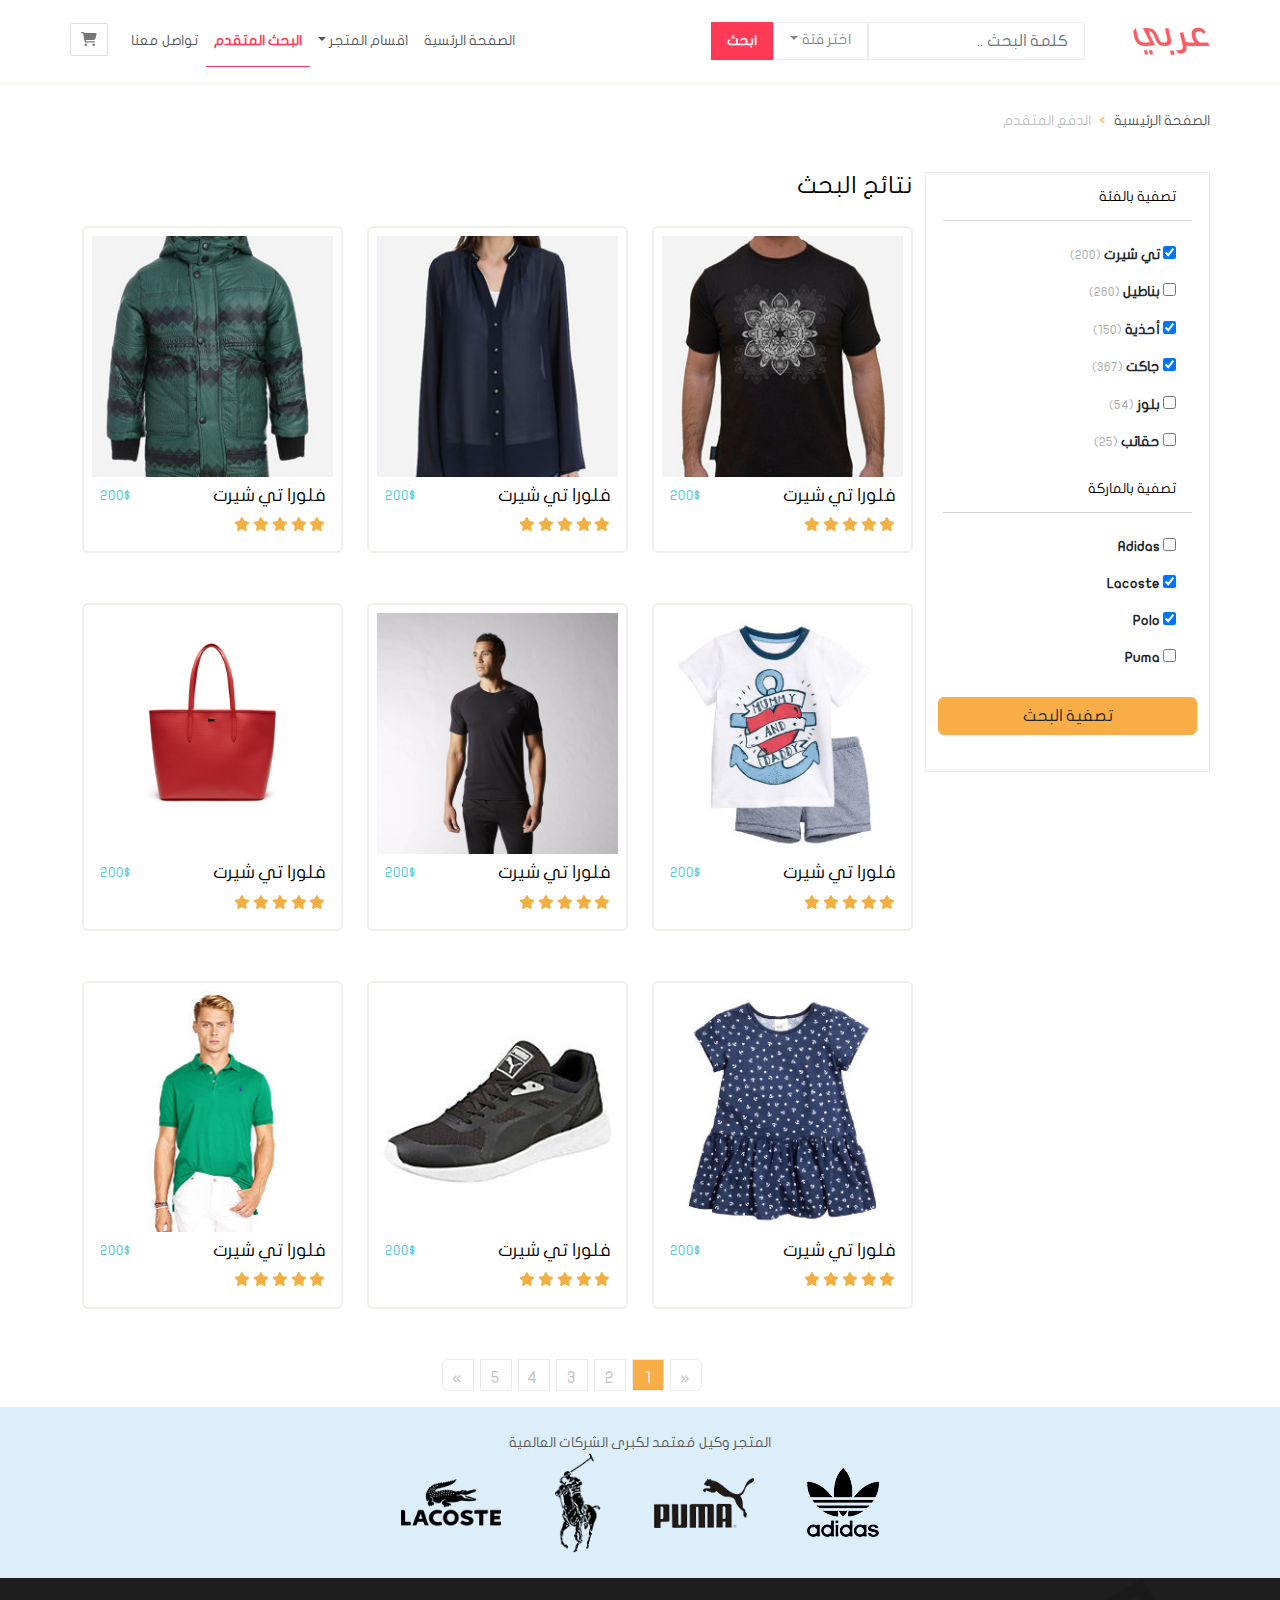
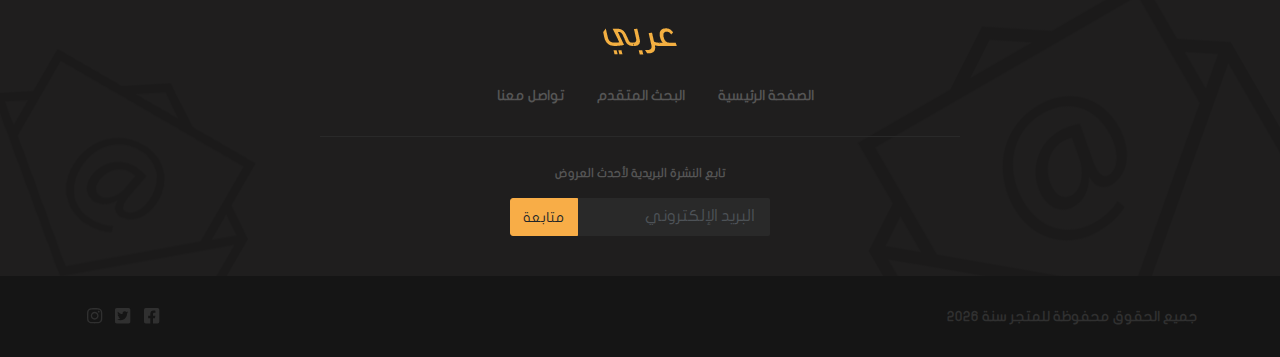
<file: search.html>
<!doctype html><html lang="ar" dir="rtl"><head><meta charset="UTF-8"/><meta http-equiv="X-UA-Compatible" content="IE=edge"/><meta name="viewport" content="width=device-width,initial-scale=1"/><title>صفحة البحث المتقدم</title><script defer="defer" src="main.js"></script><link href="css/style.css" rel="stylesheet"></head><body><div class="container-fluid"><div class="row"><nav class="navbar custom-navbar navbar-expand-lg"><div class="container px-0"><div class="navbar-header"><button class="navbar-toggler btn btn-icon" type="button" data-bs-toggle="collapse" data-bs-target="#navbarCollapse" aria-controls="navbarCollapse" aria-expanded="false" aria-label="Toggle navigation"><i class="fas fa-bars fa-xl"></i></button> <a class="btn-icon btn d-lg-none" href="./checkout.html"><i class="fa-solid fa-cart-shopping"></i> </a><a href="#" class="me-5"><img src="./images/logo.png" alt="متجر عربي"/></a></div><form class="d-flex inline-form"><input type="search" class="form-control custom-form-control" placeholder="كلمة البحث .."/><div class="dropdown"><a href="#" class="nav-link dropdown-toggle custom-btn categories" id="navbarDropdown" role="button" data-bs-toggle="dropdown" aria-expanded="false">اختر فئة</a><ul class="dropdown-menu custom-dropdown-menu"><li><div class="checkbox ms-2"><label><input type="checkbox" name="search-category" value="men"/> رجالي</label></div></li><li><div class="checkbox ms-2"><label><input type="checkbox" name="search-category" value="women"/> نسائي</label></div></li><li><div class="checkbox ms-2"><label><input type="checkbox" name="search-category" value="kids"/> اطفال</label></div></li></ul></div><button type="submit" class="btn search-btn">ابحث</button></form><div class="collapse navbar-collapse" id="navbarCollapse"><ul class="navbar-nav ms-auto"><li class="nav-item"><a class="nav-link" href="#" aria-current="page">الصفحة الرئسية</a></li><li class="nav-item dropdown"><a class="nav-link dropdown-toggle" id="navbarDropdown2" href="#" role="button" data-bs-toggle="dropdown" aria-expanded="false">اقسام المتجر</a><ul class="dropdown-menu custom-dropdown-menu"><li><a class="dropdown-item" href="#">رجالي</a></li><li><a class="dropdown-item" href="#">نسائي</a></li><li><a class="dropdown-item" href="#">أطفال</a></li></ul></li><li class="nav-item active" aria-current="page"><a href="./search.html" class="nav-link">البحث المتقدم</a></li><li class="nav-item"><a href="./contact.html" class="nav-link">تواصل معنا</a></li><li class="mt-2"><a class="btn-icon btn d-none d-lg-block" id="btn-shopping-cart" href="./checkout.html" data-bs-toggle="tooltip" data-bs-placement="bottom" title="عربة الشراء"><i class="fa-solid fa-cart-shopping"></i></a></li></ul></div></div></nav></div><div class="container"><div class="row" style="--bs-breadcrumb-divider:'>'" aria-label="breadcrumb"><ol class="breadcrumb custom-breadcrumb"><li class="breadcrumb-item"><a href="./index.html">الصفحة الرئيسية</a></li><li class="breadcrumb-item active">الدفع المتقدم</li></ol></div><div class="row"><form id="form-advanced-search" class="col-lg-3"><div class="row"><div class="col-lg-12 col-md-4 col-6 offset-lg-0 offset-md-2"><div id="search-by-category" class="card panel"><div class="card-header">تصفية بالفئة</div><div class="list-group custom-list-group"><div class="list-group-item"><input type="checkbox" name="category-tshirt" id="category-tshirt" checked="checked"/> <label for="category-tshirt">تي شيرت</label> <small class="custom-text-muted font-weight-bold">(200)</small></div><div class="list-group-item"><input type="checkbox" id="category_pants" name="category_pants"/> <label for="category_pants">بناطيل</label> <small class="custom-text-muted font-weight-bold">(260)</small></div><div class="list-group-item"><input type="checkbox" id="category_shoes" name="category_shoes" checked="checked"/> <label for="category_shoes">أحذية</label> <small class="custom-text-muted font-weight-bold">(150)</small></div><div class="list-group-item"><input type="checkbox" id="category_jacket" name="category_jacket" checked="checked"/> <label for="category_jacket">جاكت</label> <small class="custom-text-muted font-weight-bold">(367)</small></div><div class="list-group-item"><input type="checkbox" id="category_blouse" name="category_blouse"/> <label for="category_blouse">بلوز</label> <small class="custom-text-muted font-weight-bold">(54)</small></div><div class="list-group-item"><input type="checkbox" id="category_bags" name="category_bags"/> <label for="category_bags">حقائب</label> <small class="custom-text-muted font-weight-bold">(25)</small></div></div></div></div><div class="col-lg-12 col-md-4 col-6"><div class="card panel"><div class="card-header">تصفية بالماركة</div><div class="list-group custom-list-group"><div class="list-group-item"><input type="checkbox" name="brand-adidas" id="brand-adidas"/> <label for="brand-adidas">Adidas</label></div><div class="list-group-item"><input type="checkbox" name="brand_lacoste" checked="checked"/> <label for="brand_lacoste" class="font-weight-bold">Lacoste</label></div><div class="list-group-item"><input type="checkbox" name="brand_polo" checked="checked"/> <label for="brand_polo" class="font-weight-bold">Polo</label></div><div class="list-group-item"><input type="checkbox" name="brand_puma"/> <label for="brand_puma" class="font-weight-bold">Puma</label></div></div></div></div></div><div><button class="btn custom-btn-warning w-100 my-3" type="submit">تصفية البحث</button></div></form><div class="col-lg-9" id="search-results"><h3 class="heading heading-with-border-bottom">نتائج البحث</h3><div class="row"><div class="col-md-4"><div class="card custom-thumbnail"><div class="overlay"><button class="btn add-to-cart-btn">اضافة الى العربة <i class="fas fa-cart-plus"></i></button></div><img src="./images/most_sold_2.jpg" alt="فلورا تي شيرت"/><div class="card-body p-2"><div class="clearfix"><h4 class="float-start">فلورا تي شيرت</h4><div class="price float-end">200$</div></div><div class="rating"><i class="fa-solid fa-star active"></i> <i class="fa-solid fa-star active"></i> <i class="fa-solid fa-star active"></i> <i class="fa-solid fa-star active"></i> <i class="fa-solid fa-star active"></i></div><button class="btn add-to-cart-btn d-block d-lg-none mx-auto">اضافة الى العربة <i class="fas fa-cart-plus"></i></button></div></div></div><div class="col-md-4"><div class="card custom-thumbnail"><div class="overlay"><button class="btn add-to-cart-btn">اضافة الى العربة <i class="fas fa-cart-plus"></i></button></div><img src="./images/most_sold_1.jpg" alt="فلورا تي شيرت"/><div class="card-body p-2"><div class="clearfix"><h4 class="float-start">فلورا تي شيرت</h4><div class="price float-end">200$</div></div><div class="rating"><i class="fa-solid fa-star active"></i> <i class="fa-solid fa-star active"></i> <i class="fa-solid fa-star active"></i> <i class="fa-solid fa-star active"></i> <i class="fa-solid fa-star active"></i></div><button class="btn add-to-cart-btn d-block d-lg-none mx-auto">اضافة الى العربة <i class="fas fa-cart-plus"></i></button></div></div></div><div class="col-md-4"><div class="card custom-thumbnail"><div class="overlay"><button class="btn add-to-cart-btn">اضافة الى العربة <i class="fas fa-cart-plus"></i></button></div><img src="./images/most_sold_3.jpg" alt="فلورا تي شيرت"/><div class="card-body p-2"><div class="clearfix"><h4 class="float-start">فلورا تي شيرت</h4><div class="price float-end">200$</div></div><div class="rating"><i class="fa-solid fa-star active"></i> <i class="fa-solid fa-star active"></i> <i class="fa-solid fa-star active"></i> <i class="fa-solid fa-star active"></i> <i class="fa-solid fa-star active"></i></div><button class="btn add-to-cart-btn d-block d-lg-none mx-auto">اضافة الى العربة <i class="fas fa-cart-plus"></i></button></div></div></div><div class="col-md-4"><div class="card custom-thumbnail"><div class="overlay"><button class="btn add-to-cart-btn">اضافة الى العربة <i class="fas fa-cart-plus"></i></button></div><img src="./images/hm_3.jpg" alt="فلورا تي شيرت"/><div class="card-body p-2"><div class="clearfix"><h4 class="float-start">فلورا تي شيرت</h4><div class="price float-end">200$</div></div><div class="rating"><i class="fa-solid fa-star active"></i> <i class="fa-solid fa-star active"></i> <i class="fa-solid fa-star active"></i> <i class="fa-solid fa-star active"></i> <i class="fa-solid fa-star active"></i></div><button class="btn add-to-cart-btn d-block d-lg-none mx-auto">اضافة الى العربة <i class="fas fa-cart-plus"></i></button></div></div></div><div class="col-md-4"><div class="card custom-thumbnail"><div class="overlay"><button class="btn add-to-cart-btn">اضافة الى العربة <i class="fas fa-cart-plus"></i></button></div><img src="./images/adidas_4.jpg" alt="فلورا تي شيرت"/><div class="card-body p-2"><div class="clearfix"><h4 class="float-start">فلورا تي شيرت</h4><div class="price float-end">200$</div></div><div class="rating"><i class="fa-solid fa-star active"></i> <i class="fa-solid fa-star active"></i> <i class="fa-solid fa-star active"></i> <i class="fa-solid fa-star active"></i> <i class="fa-solid fa-star active"></i></div><button class="btn add-to-cart-btn d-block d-lg-none mx-auto">اضافة الى العربة <i class="fas fa-cart-plus"></i></button></div></div></div><div class="col-md-4"><div class="card custom-thumbnail"><div class="overlay"><button class="btn add-to-cart-btn">اضافة الى العربة <i class="fas fa-cart-plus"></i></button></div><img src="./images/lacoste_2.jpg" alt="فلورا تي شيرت"/><div class="card-body p-2"><div class="clearfix"><h4 class="float-start">فلورا تي شيرت</h4><div class="price float-end">200$</div></div><div class="rating"><i class="fa-solid fa-star active"></i> <i class="fa-solid fa-star active"></i> <i class="fa-solid fa-star active"></i> <i class="fa-solid fa-star active"></i> <i class="fa-solid fa-star active"></i></div><button class="btn add-to-cart-btn d-block d-lg-none mx-auto">اضافة الى العربة <i class="fas fa-cart-plus"></i></button></div></div></div><div class="col-md-4"><div class="card custom-thumbnail"><div class="overlay"><button class="btn add-to-cart-btn">اضافة الى العربة <i class="fas fa-cart-plus"></i></button></div><img src="./images/hm_2.jpg" alt="فلورا تي شيرت"/><div class="card-body p-2"><div class="clearfix"><h4 class="float-start">فلورا تي شيرت</h4><div class="price float-end">200$</div></div><div class="rating"><i class="fa-solid fa-star active"></i> <i class="fa-solid fa-star active"></i> <i class="fa-solid fa-star active"></i> <i class="fa-solid fa-star active"></i> <i class="fa-solid fa-star active"></i></div><button class="btn add-to-cart-btn d-block d-lg-none mx-auto">اضافة الى العربة <i class="fas fa-cart-plus"></i></button></div></div></div><div class="col-md-4"><div class="card custom-thumbnail"><div class="overlay"><button class="btn add-to-cart-btn">اضافة الى العربة <i class="fas fa-cart-plus"></i></button></div><img src="./images/puma_1.jpg" alt="فلورا تي شيرت"/><div class="card-body p-2"><div class="clearfix"><h4 class="float-start">فلورا تي شيرت</h4><div class="price float-end">200$</div></div><div class="rating"><i class="fa-solid fa-star active"></i> <i class="fa-solid fa-star active"></i> <i class="fa-solid fa-star active"></i> <i class="fa-solid fa-star active"></i> <i class="fa-solid fa-star active"></i></div><button class="btn add-to-cart-btn d-block d-lg-none mx-auto">اضافة الى العربة <i class="fas fa-cart-plus"></i></button></div></div></div><div class="col-md-4"><div class="card custom-thumbnail"><div class="overlay"><button class="btn add-to-cart-btn">اضافة الى العربة <i class="fas fa-cart-plus"></i></button></div><img src="./images/polo_2.jpg" alt="فلورا تي شيرت"/><div class="card-body p-2"><div class="clearfix"><h4 class="float-start">فلورا تي شيرت</h4><div class="price float-end">200$</div></div><div class="rating"><i class="fa-solid fa-star active"></i> <i class="fa-solid fa-star active"></i> <i class="fa-solid fa-star active"></i> <i class="fa-solid fa-star active"></i> <i class="fa-solid fa-star active"></i></div><button class="btn add-to-cart-btn d-block d-lg-none mx-auto">اضافة الى العربة <i class="fas fa-cart-plus"></i></button></div></div></div></div><div class="col-lg-9 offset-lg-3"><nav aria-label="Page navigation example" class="search-pagination"><ul class="pagination custom-pagination"><li class="page-item"><a class="page-link" href="#" aria-label="Previous"><span aria-hidden="true">«</span></a></li><li class="page-item active"><a class="page-link" href="#">1</a></li><li class="page-item"><a class="page-link" href="#">2</a></li><li class="page-item"><a class="page-link" href="#">3</a></li><li class="page-item"><a class="page-link" href="#">4</a></li><li class="page-item"><a class="page-link" href="#">5</a></li><li class="page-item"><a class="page-link" href="#" aria-label="Next"><span aria-hidden="true">»</span></a></li></ul></nav></div></div></div></div><footer class="row"><div id="brand-logos" class="text-center"><span>المتجر وكيل مُعتمد لكبرى الشركات العالمية</span><div class="img-container"><img src="./images/adidas.png" alt="adidas"/> <img src="./images/puma.png" alt="puma"/> <img src="./images/polo.png" alt="polo"/> <img src="./images/lacoste.png" alt="lacoste"/></div></div><div id="footer-nav" class="text-center"><div class="footer-logo"><a href="./"><img src="./images/logo_footer.png" alt="logo footer"/></a><div class="footer-nav-links d-none d-md-block"><a href="./index.html">الصفحة الرئيسية</a> <a href="./search.html">البحث المتقدم</a> <a href="./contact.html">تواصل معنا</a></div></div><div class="newsletter col-md-6 offset-md-3 d-flex align-items-center justify-content-center"><form><label for="footer-input">تابع النشرة البريدية لأحدث العروض</label><br/><div class="input-group"><input type="email" name="email" id="footer-input" class="form-control custom-form-control" placeholder="البريد الإلكتروني"/> <button type="submit" class="btn custom-btn-warning">متابعة</button></div></form></div></div><div id="footer-copyright-social"><div class="container"><div class="clearfix"><div id="copyright" class="float-start"></div><div id="social-icons" class="float-end"><a href="https://www.facebook.com"><i class="fab fa-facebook-square fa-lg"></i> </a><a href="https://www.twitter.com"><i class="fab fa-twitter-square fa-lg"></i> </a><a href="https://www.instagram.com"><i class="fab fa-instagram fa-lg"></i></a></div></div></div></div></footer></div></body></html>
</file>
